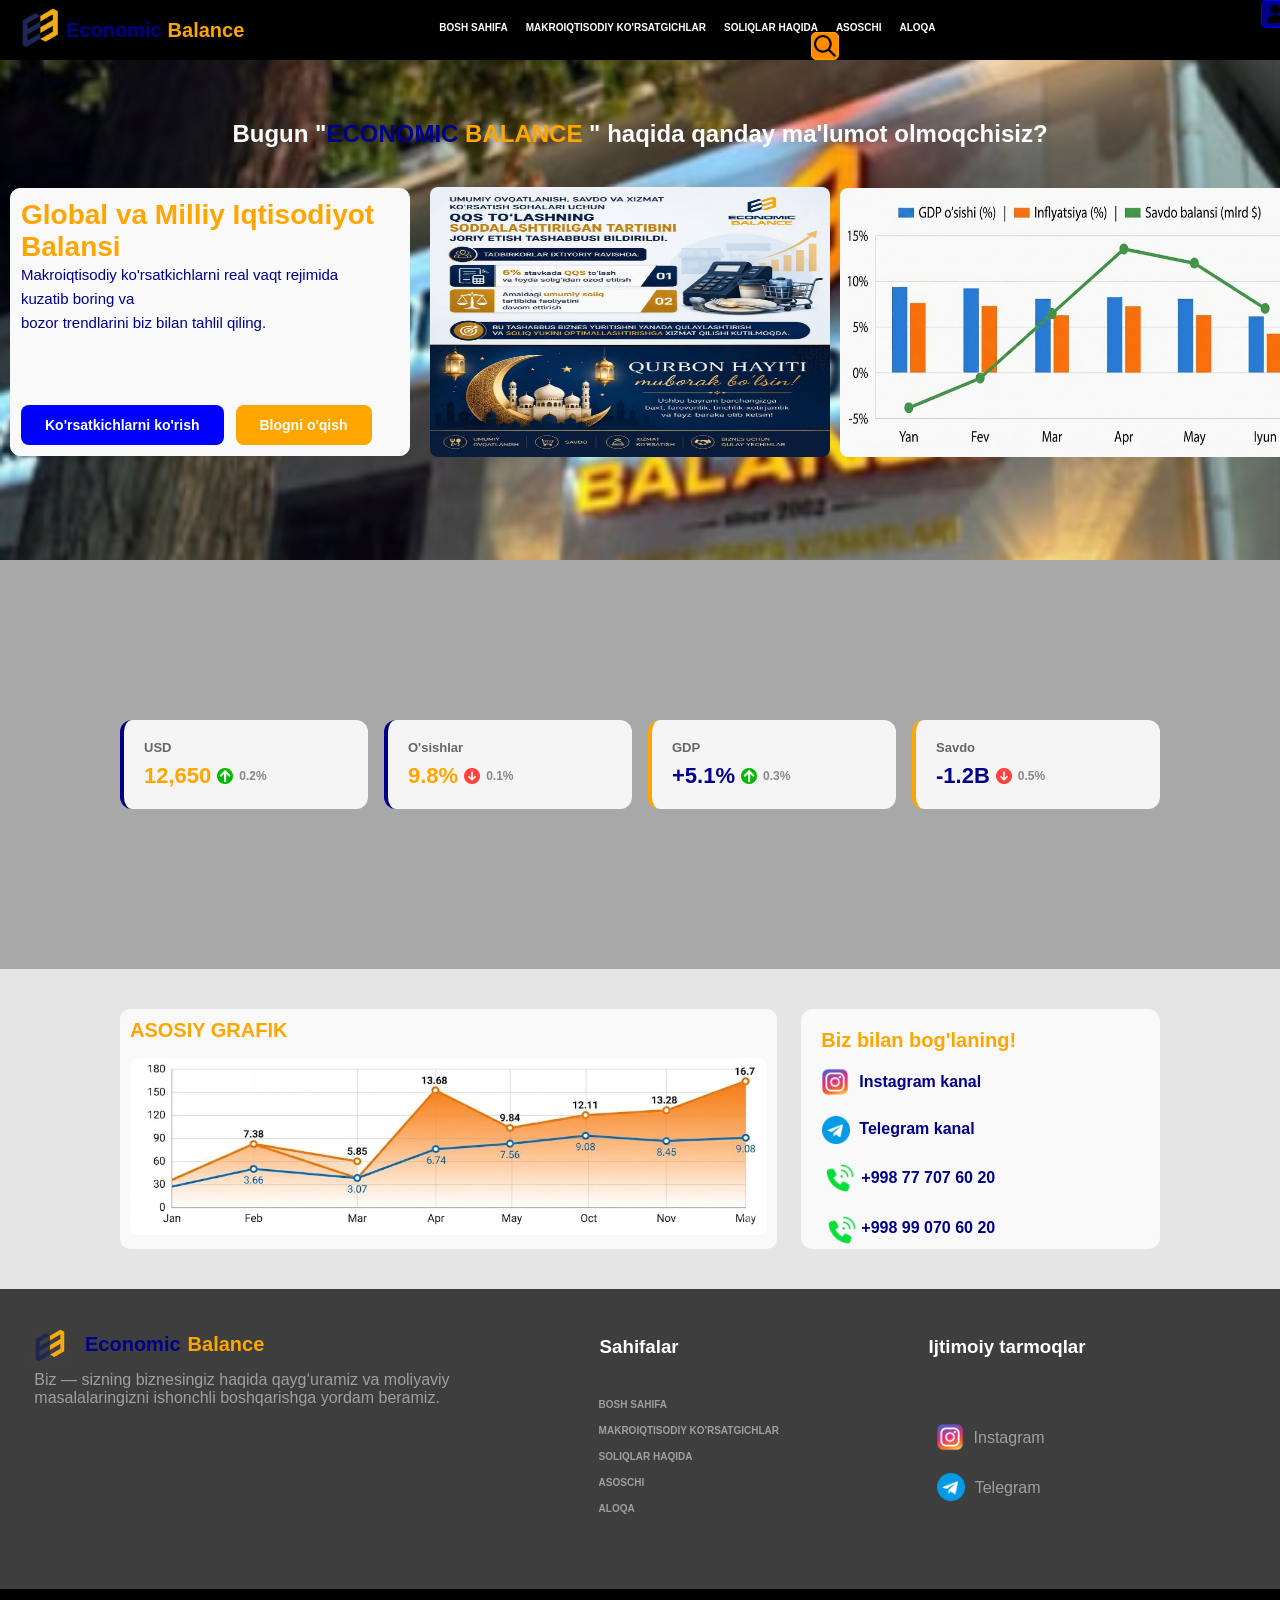
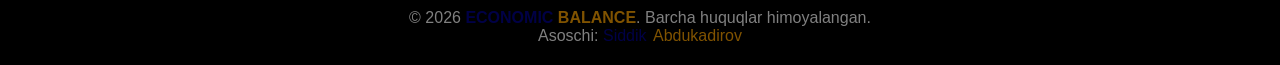
<file: index.html>
<!doctype html>
<html lang="en">
  <head>
    <meta charset="UTF-8" />
    <meta name="viewport" content="width=device-width, initial-scale=1.0" />
    <title>ECONOMIC BALANCE</title>
    <link rel="stylesheet" href="./style.css" />
    <script src="./script.js"></script>
    <link
      rel="icon"
      type="image/png"
      href="./favicon/favicon-96x96.png"
      sizes="96x96"
    />
    <link rel="icon" type="image/svg+xml" href="./favicon/favicon.svg" />
    <link rel="shortcut icon" href="./favicon/favicon.ico" />
    <link
      rel="apple-touch-icon"
      sizes="180x180"
      href="./favicon/apple-touch-icon.png"
    />
    <meta name="apple-mobile-web-app-title" content="Economic Balance" />
    <link rel="manifest" href="./favicon/site.webmanifest" />
  </head>
  <body>
    <header>
      <div class="header">
        <div class="sarlavha">
          <a href="./index.html">
            <img class="eco" src="./images/black.png" alt="ECONOMIC BALANCE" />
          </a>
          <a class="ecob" href="./index.html">Economic</a>
          <a class="ecoba" href="./index.html">Balance</a>
        </div>
        <nav class="navbar">
               <ul>
            <li><a class="sahifalar" href="./index.html">BOSH SAHIFA</a></li>
            <li>
              <a class="sahifalar" href="./makroiqtisodiy.html"
                >MAKROIQTISODIY KO'RSATGICHLAR</a
              >
            </li>
            <li>
              <a class="sahifalar" href="./soliq.html">SOLIQLAR HAQIDA</a>
            </li>
            <li><a class="sahifalar" href="./asoschi.html">ASOSCHI</a></li>
            <li>
              <a class="sahifalar" href="./aloqa.html">ALOQA</a>
            </li>
          </ul>
        </nav>
        <div class="rs">
          <a href="./royxat.html"><img class="royxat" src="./images/user.png" alt="Ro'yxatdan o'ting" /></a>
        <img class="search" src="./images/search.png" alt="Search" />
        </div>
      </div>
    </header>
    <main>
      <section class="hero-section">
        <h1 class="bugun">
          Bugun "<span style="color: darkblue;">ECONOMIC</span> <span style="color: orange;">BALANCE</span> " haqida qanday ma'lumot olmoqchisiz?
        </h1>
        <div class="balans">
          <div class="global">
            <h2>Global va Milliy Iqtisodiyot Balansi</h2>
            <p class="pick">
              Makroiqtisodiy ko'rsatkichlarni real vaqt rejimida <br />
              kuzatib boring va <br />bozor trendlarini biz bilan tahlil qiling.
            </p>
            <div class="btn-group">
              <a class="btn btn1" href="#">Ko'rsatkichlarni ko'rish</a>
              <a class="btn btn2" href="#">Blogni o'qish</a>
            </div>
          </div>
          <img class="qurbon-hayit" src="./images/qurbon hayit rasm.png" alt="Qurbon hayiti muborak">
          <img
            class="right-graphic"
            src="./images/right graphic.jpg"
            alt="Economic Balance grafikasi"
          />
        </div>
      </section>
      <section class="stats-section">
        <div class="box box1">
          <h3 class="usd">USD</h3>
          <h2 class="us">
            12,650 <img src="./images/up-arrow.png" alt="Up arrow" /><span
              >0.2%</span
            >
          </h2>
        </div>
        <div class="box box2">
          <h3 class="uchishlar">O'sishlar</h3>
          <h2 class="uchish">
            9.8% <img src="./images/download.png" alt="Down arrow" /><span
              >0.1%</span
            >
          </h2>
        </div>
        <div class="box box3">
          <h3 class="gdp">GDP</h3>
          <h2 class="gd">
            +5.1% <img src="./images/up-arrow.png" alt="Up arrow" /><span
              >0.3%</span
            >
          </h2>
        </div>
        <div class="box box4">
          <h3 class="savdo">Savdo</h3>
          <h2 class="sav">
            -1.2B <img src="./images/download.png" alt="Down arrow" /><span
              >0.5%</span
            >
          </h2>
        </div>
      </section>
      <section class="content-section">
        <div class="asosiy">
          <h2>ASOSIY GRAFIK</h2>
          <img
            class="left-graphic"
            src="./images/left graphic.jpg"
            alt="Economic Balance chap taraf grafikasi"
          />
        </div>
        <div class="yangiliklar">
          <h2>Biz bilan bog'laning!</h2>
          <a class="yangiliklar-insta" href="@economic_balance"><img class="mary" src="./images/instagram.png" alt="Instagram"><span class="kan">Instagram kanal</span></a>
          <a class="yangiliklar-telegr" href="https://t.me/economicbuhuchott"><img class="k" src="./images/telegram.png" alt="Telegram"><span class="kana">Telegram kanal</span></a>
          <img class="boglanish-contact1" src="./images/contact.png" alt="Bog'laninsh"><h4>+998 77 707 60 20</h4>
          <img class="boglanish-contact2" src="./images/contact.png" alt="Bog'lanish"><h4>+998 99 070 60 20</h4>
        </div>
      </section>
      <section class="section-footer">
        <a href="./index.html">
          <img
            class="eco gray"
            src="./images/gray.png"
            alt="ECONOMIC BALANCE"
          />
        </a>
        <a class="ecob bal" href="./index.html">Economic</a>
        <a class="ecoba ce" href="./index.html">Balance</a> 
        <p class="buxgalter">Biz — sizning biznesingiz haqida qayg‘uramiz va moliyaviy <br>masalalaringizni ishonchli boshqarishga yordam beramiz.</p>
        <h3 class="sahifa-foot">Sahifalar</h3>
        <ul>
          <li><a href="./index.html" class="sahifalar foot">BOSH SAHIFA</a></li>
          <li>
            <a class="sahifalar foot" href="./makroiqtisodiy.html"
              >MAKROIQTISODIY KO'RSATGICHLAR</a
            >
          </li>
          <li>
            <a class="sahifalar foot" href="./soliq.html">SOLIQLAR HAQIDA</a>
          </li>
          <li><a class="sahifalar foot" href="./asoschi.html">ASOSCHI</a></li>
          <li>
            <a class="sahifalar foot" href="./aloqa.html">ALOQA</a>
          </li>
        </ul>
        <h3 class="ijtimoiy">Ijtimoiy tarmoqlar</h3>
        <a class="instagram" href="@economic_balance"><img class="insta" src="./images/instagram.png" alt="Instagram icon"><span class="in">Instagram</span></a>
        <a class="telegram" href="https://t.me/economicbalance_uz/1"><img class="teleg" src="./images/telegram.png" alt="Telegram icon"><span class="te">Telegram</span></a>
      </section>
    </main>

    <footer>
      <p style="opacity: 0.5;">
        © 2026 <b style="color: darkblue">ECONOMIC</b>
        <b style="color: orange">BALANCE</b>. Barcha huquqlar himoyalangan.
      </p>
      <p style="opacity: 0.5;">
        Asoschi: <span style="color: darkblue">Siddik</span>
        <span style="color: orange; margin-left: 2px;">Abdukadirov</span>
      </p>
    </footer>
  </body>
</html>
</file>
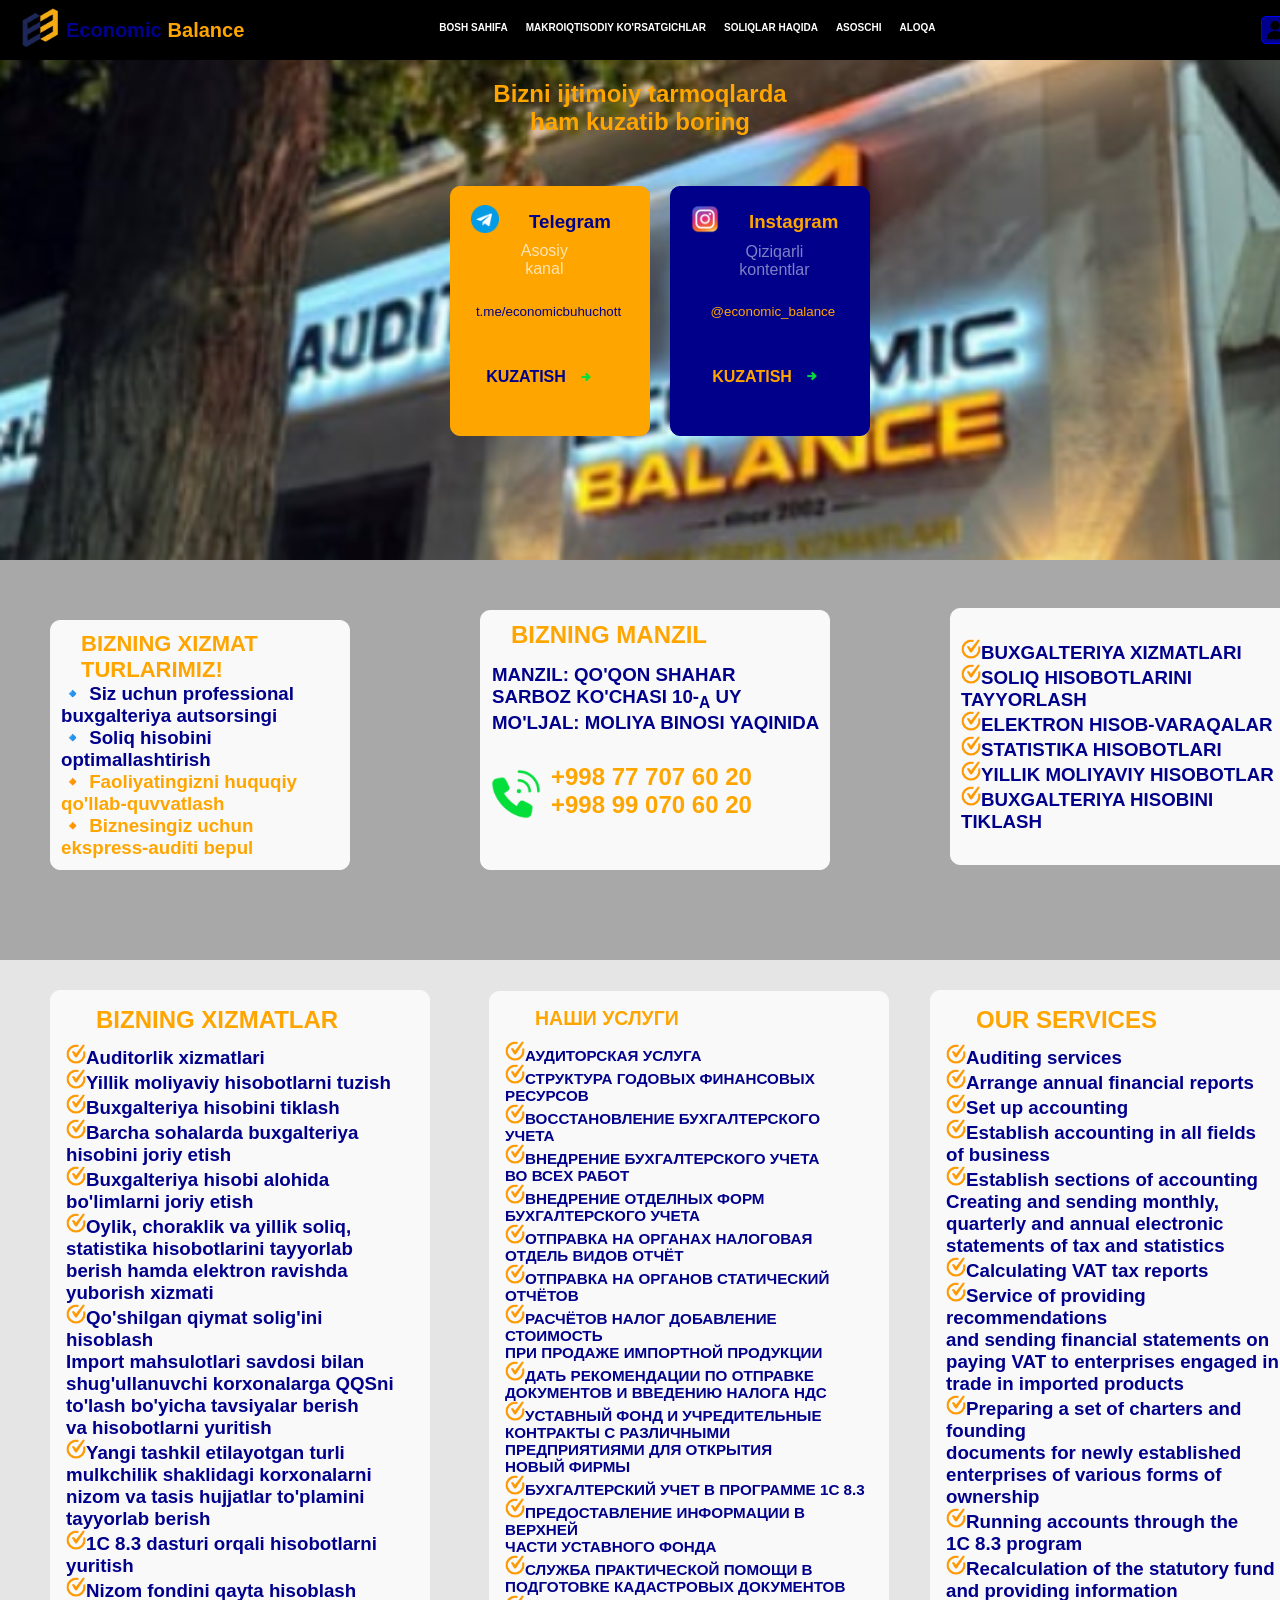
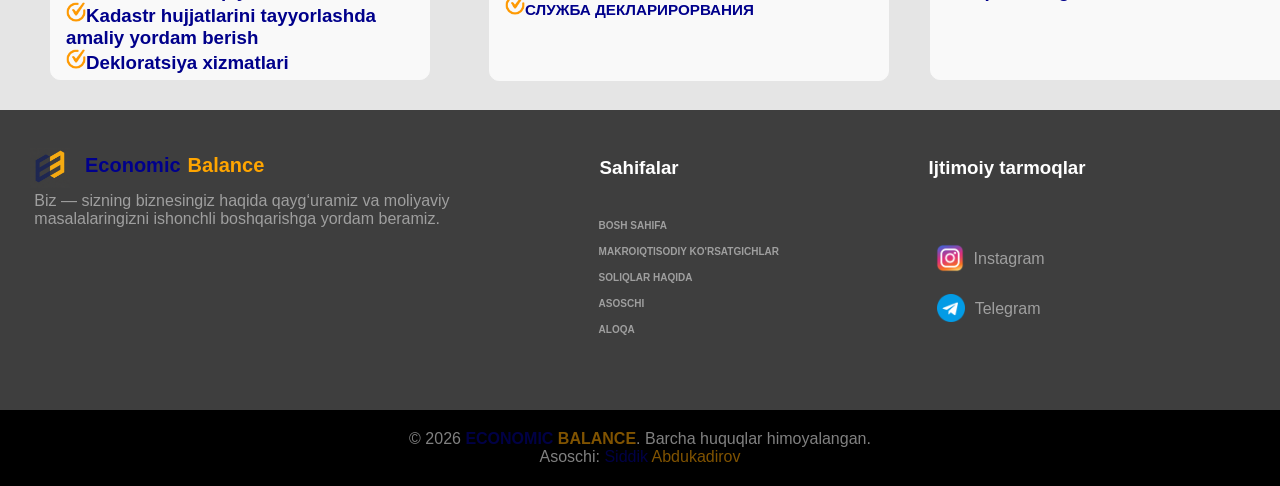
<file: aloqa.html>
<!doctype html>
<html lang="en">
  <head>
    <meta charset="UTF-8" />
    <meta name="viewport" content="width=device-width, initial-scale=1.0" />
    <title>ALOQA - ECONOMIC BALANCE</title>
    <link rel="stylesheet" href="./style.css" />
    <script src="./script.js"></script>
    <link
      rel="icon"
      type="image/png"
      href="./favicon/favicon-96x96.png"
      sizes="96x96"
    />
    <link rel="icon" type="image/svg+xml" href="./favicon/favicon.svg" />
    <link rel="shortcut icon" href="./favicon/favicon.ico" />
    <link
      rel="apple-touch-icon"
      sizes="180x180"
      href="./favicon/apple-touch-icon.png"
    />
    <meta name="apple-mobile-web-app-title" content="Economic Balance" />
    <link rel="manifest" href="./favicon/site.webmanifest" />
  </head>
  <body>
    <header>
      <div class="header">
        <div class="sarlavha">
          <a href="./index.html">
            <img class="eco" src="./images/black.png" alt="ECONOMIC BALANCE" />
          </a>
          <a class="ecob" href="./index.html">Economic</a>
          <a class="ecoba" href="./index.html">Balance</a>
        </div>
        <nav class="navbar">
          <ul>
            <li><a class="sahifalar" href="./index.html">BOSH SAHIFA</a></li>
            <li>
              <a class="sahifalar" href="./makroiqtisodiy.html"
                >MAKROIQTISODIY KO'RSATGICHLAR</a
              >
            </li>
            <li>
              <a class="sahifalar" href="./soliq.html">SOLIQLAR HAQIDA</a>
            </li>
            <li><a class="sahifalar" href="./asoschi.html">ASOSCHI</a></li>
            <li>
              <a class="sahifalar" href="./aloqa.html">ALOQA</a>
            </li>
          </ul>
        </nav>
        <a href="./royxat.html"
          ><img class="royxat" src="./images/user.png" alt="Ro'yxatdan o'ting"
        /></a>
        <img class="search" src="./images/search.png" alt="Search" />
      </div>
    </header>

    <main>
      <section class="aloqa-section">
        <h1 class="bizni">
          Bizni ijtimoiy tarmoqlarda <br />ham kuzatib boring
        </h1>
        <div class="t-aloqa">
          <a href="https://t.me/economicbuhuchott"
            ><img class="telegr" src="./images/telegram.png" alt=""
          /></a>
          <h3 style="margin-left: -20px; margin-top: -178px; color: darkblue;">Telegram</h3>
          <p class="asosiy-kanal">Asosiy kanal</p>
          <a class="teg-silka" href="https://t.me/economicbuhuchott"
            >t.me/economicbuhuchott</a
          >
          <a class="kuzatish1" href="https://t.me/economicbuhuchott"
            >KUZATISH <img class="arrow1" src="./images/arrow.png" alt="arrow"
          /></a>
        </div>

        <div class="i-aloqa">
          <a href="@economic_balance"
            ><img class="instag" src="./images/instagram.png" alt=""
          /></a>
          <h3 style="margin-left: -20px; margin-top: -178px; color: orange;">Instagram</h3>
          <p class="qiziqarli">Qiziqarli kontentlar</p>
          <a class="ins-silka" href="@economic_balance">@economic_balance</a>
          <a class="kuzatish2" href="@economic_balance"
            >KUZATISH <img class="arrow2" src="./images/arrow.png" alt="arrow"
          /></a>
        </div>
      </section>

      <section class="malumot">
        <div class="xizmat-turlar">
          <h2 class="xizmat">BIZNING XIZMAT TURLARIMIZ!</h2>
          <h3 class="kokk">
            🔹 Siz uchun professional buxgalteriya autsorsingi
          </h3>
          <h3 class="kokk">🔹 Soliq hisobini optimallashtirish</h3>
          <h3 class="ash">🔸 Faoliyatingizni huquqiy qo'llab-quvvatlash</h3>
          <h3 class="ash">🔸 Biznesingiz uchun ekspress-auditi bepul</h3>
        </div>
        <div class="manzil">
          <h2 class="bizning-manzil">BIZNING MANZIL</h2>
          <h3>MANZIL: QO'QON SHAHAR</h3>
          <h3>SARBOZ KO'CHASI 10-<sub>A</sub> UY</h3>
          <h3>MO'LJAL: MOLIYA BINOSI YAQINIDA</h3>
          <img class="contact2" src="./images/contact.png" alt="Contact" />
          <h1 class="telfon-raqam">+998 77 707 60 20</h1>
          <h1 class="telfon-raqam">+998 99 070 60 20</h1>
        </div>
        <div class="ptichkali-box">
          <div class="pastga">
            <h3>
              <img
                class="tick"
                src="./images/tick.png"
                alt="Tick"
              />BUXGALTERIYA XIZMATLARI
            </h3>
            <h3>
              <img class="tick" src="./images/tick.png" alt="Tick" />SOLIQ
              HISOBOTLARINI <br />TAYYORLASH
            </h3>
            <h3>
              <img class="tick" src="./images/tick.png" alt="Tick" />ELEKTRON
              HISOB-VARAQALAR
            </h3>
            <h3>
              <img class="tick" src="./images/tick.png" alt="Tick" />STATISTIKA
              HISOBOTLARI
            </h3>
            <h3>
              <img class="tick" src="./images/tick.png" alt="Tick" />YILLIK
              MOLIYAVIY HISOBOTLAR
            </h3>
            <h3>
              <img
                class="tick"
                src="./images/tick.png"
                alt="Tick"
              />BUXGALTERIYA HISOBINI <br />TIKLASH
            </h3>
          </div>
        </div>
      </section>

      <section class="oddiy-section">
        <div class="kopxizmat">
          <h2 class="koph2">BIZNING XIZMATLAR</h2>
          <div class="yozuvlar">
            <h3>
              <img class="tick" src="./images/tick.png" alt="Tick" />Auditorlik
              xizmatlari
            </h3>
            <h3>
              <img class="tick" src="./images/tick.png" alt="Tick" />Yillik
              moliyaviy hisobotlarni tuzish
            </h3>
            <h3>
              <img
                class="tick"
                src="./images/tick.png"
                alt="Tick"
              />Buxgalteriya hisobini tiklash
            </h3>
            <h3>
              <img class="tick" src="./images/tick.png" alt="Tick" />Barcha
              sohalarda buxgalteriya <br />hisobini joriy etish
            </h3>
            <h3>
              <img
                class="tick"
                src="./images/tick.png"
                alt="Tick"
              />Buxgalteriya hisobi alohida <br />bo'limlarni joriy etish
            </h3>
            <h3>
              <img class="tick" src="./images/tick.png" alt="Tick" />Oylik,
              choraklik va yillik soliq, <br />statistika hisobotlarini
              tayyorlab <br />berish hamda elektron ravishda <br />yuborish
              xizmati
            </h3>
            <h3>
              <img class="tick" src="./images/tick.png" alt="Tick" />Qo'shilgan
              qiymat solig'ini hisoblash <br />Import mahsulotlari savdosi bilan
              <br />shug'ullanuvchi korxonalarga QQSni <br />to'lash bo'yicha
              tavsiyalar berish <br />va hisobotlarni yuritish
            </h3>
            <h3>
              <img class="tick" src="./images/tick.png" alt="Tick" />Yangi
              tashkil etilayotgan turli <br />mulkchilik shaklidagi korxonalarni
              <br />nizom va tasis hujjatlar to'plamini <br />tayyorlab berish
            </h3>
            <h3>
              <img class="tick" src="./images/tick.png" alt="Tick" />1C 8.3
              dasturi orqali hisobotlarni <br />yuritish
            </h3>
            <h3>
              <img class="tick" src="./images/tick.png" alt="Tick" />Nizom
              fondini qayta hisoblash
            </h3>
            <h3>
              <img class="tick" src="./images/tick.png" alt="Tick" />Kadastr
              hujjatlarini tayyorlashda <br />amaliy yordam berish
            </h3>
            <h3>
              <img
                class="tick"
                src="./images/tick.png"
                alt="Tick"
              />Dekloratsiya xizmatlari
            </h3>
          </div>
        </div>
        <div class="nashiuslugi">
          <h2 class="koph2">НАШИ УСЛУГИ</h2>
          <div class="tush">
             <h3>
              <img class="tick" src="./images/tick.png" alt="Tick" />АУДИТОРСКАЯ УСЛУГА
            </h3> <h3>
              <img class="tick" src="./images/tick.png" alt="Tick" />СТРУКТУРА ГОДОВЫХ ФИНАНСОВЫХ <br>РЕСУРСОВ
            </h3> <h3>
              <img class="tick" src="./images/tick.png" alt="Tick" />ВОССТАНОВЛЕНИЕ БУХГАЛТЕРСКОГО УЧЕТА
            </h3> <h3>
              <img class="tick" src="./images/tick.png" alt="Tick" />ВНЕДРЕНИЕ БУХГАЛТЕРСКОГО УЧЕТА <br>ВО ВСЕХ РАБОТ
            </h3> <h3>
              <img class="tick" src="./images/tick.png" alt="Tick" />ВНЕДРЕНИЕ ОТДЕЛНЫХ ФОРМ <br>БУХГАЛТЕРСКОГО УЧЕТА
            </h3> <h3>
              <img class="tick" src="./images/tick.png" alt="Tick" />ОТПРАВКА НА ОРГАНАХ НАЛОГОВАЯ <br>ОТДЕЛЬ ВИДОВ ОТЧЁТ
            </h3> <h3>
              <img class="tick" src="./images/tick.png" alt="Tick" />ОТПРАВКА НА ОРГАНОВ СТАТИЧЕСКИЙ <br>ОТЧЁТОВ
            </h3> <h3>
              <img class="tick" src="./images/tick.png" alt="Tick" />РАСЧЁТОВ НАЛОГ ДОБАВЛЕНИЕ СТОИМОСТЬ <br>ПРИ ПРОДАЖЕ ИМПОРТНОЙ ПРОДУКЦИИ
            </h3> <h3>
              <img class="tick" src="./images/tick.png" alt="Tick" />ДАТЬ РЕКОМЕНДАЦИИ ПО ОТПРАВКЕ <br>ДОКУМЕНТОВ И ВВЕДЕНИЮ НАЛОГА НДС
            </h3> <h3>
              <img class="tick" src="./images/tick.png" alt="Tick" />УСТАВНЫЙ ФОНД И УЧРЕДИТЕЛЬНЫЕ <br>КОНТРАКТЫ С РАЗЛИЧНЫМИ <br>ПРЕДПРИЯТИЯМИ ДЛЯ ОТКРЫТИЯ <br>НОВЫЙ ФИРМЫ
            </h3> <h3>
              <img class="tick" src="./images/tick.png" alt="Tick" />БУХГАЛТЕРСКИЙ УЧЕТ В ПРОГРАММЕ 1С 8.3
            </h3> <h3>
              <img class="tick" src="./images/tick.png" alt="Tick" />ПРЕДОСТАВЛЕНИЕ ИНФОРМАЦИИ В ВЕРХНЕЙ <br>ЧАСТИ УСТАВНОГО ФОНДА
            </h3> <h3>
              <img class="tick" src="./images/tick.png" alt="Tick" />СЛУЖБА ПРАКТИЧЕСКОЙ ПОМОЩИ В <br>ПОДГОТОВКЕ КАДАСТРОВЫХ ДОКУМЕНТОВ
            </h3> <h3>
              <img class="tick" src="./images/tick.png" alt="Tick" />СЛУЖБА ДЕКЛАРИРОРВАНИЯ
            </h3>
          </div>
        </div>
        <div class="ourservices">
          <h2 class="koph2">OUR SERVICES</h2>
          <div class="down">
              <h3>
              <img class="tick" src="./images/tick.png" alt="Tick" />Auditing services
            </h3><h3>
              <img class="tick" src="./images/tick.png" alt="Tick" />Arrange annual financial reports
            </h3><h3>
              <img class="tick" src="./images/tick.png" alt="Tick" />Set up accounting
            </h3><h3>
              <img class="tick" src="./images/tick.png" alt="Tick" />Establish accounting in all fields <br>of business
            </h3><h3>
              <img class="tick" src="./images/tick.png" alt="Tick" />Establish sections of accounting <br>Creating and sending monthly, <br>quarterly and annual electronic <br>statements of tax and statistics
            </h3><h3>
              <img class="tick" src="./images/tick.png" alt="Tick" />Calculating VAT tax reports
            </h3><h3>
              <img class="tick" src="./images/tick.png" alt="Tick" />Service of providing recommendations <br>and sending financial statements on paying VAT to enterprises engaged in <br>trade in imported products
            </h3><h3>
              <img class="tick" src="./images/tick.png" alt="Tick" />Preparing a set of charters and founding <br>documents for newly established <br>enterprises of various forms of <br>ownership
            </h3><h3>
              <img class="tick" src="./images/tick.png" alt="Tick" />Running accounts through the <br>1C 8.3 program
            </h3><h3>
              <img class="tick" src="./images/tick.png" alt="Tick" />Recalculation of the statutory fund and providing information
            </h3>

          </div>
        </div>
      </section>

      <section class="section-footer">
        <a href="./index.html">
          <img
            class="eco gray"
            src="./images/gray.png"
            alt="ECONOMIC BALANCE"
          />
        </a>
        <a class="ecob bal" href="./index.html">Economic</a>
        <a class="ecoba ce" href="./index.html">Balance</a>
        <p class="buxgalter">
          Biz — sizning biznesingiz haqida qayg‘uramiz va moliyaviy
          <br />masalalaringizni ishonchli boshqarishga yordam beramiz.
        </p>
        <h3 class="sahifa-foot">Sahifalar</h3>
        <ul>
          <li><a href="./index.html" class="sahifalar foot">BOSH SAHIFA</a></li>
          <li>
            <a class="sahifalar foot" href="./makroiqtisodiy.html"
              >MAKROIQTISODIY KO'RSATGICHLAR</a
            >
          </li>
          <li>
            <a class="sahifalar foot" href="./soliq.html">SOLIQLAR HAQIDA</a>
          </li>
          <li><a class="sahifalar foot" href="./asoschi.html">ASOSCHI</a></li>
          <li>
            <a class="sahifalar foot" href="./aloqa.html">ALOQA</a>
          </li>
        </ul>
        <h3 class="ijtimoiy">Ijtimoiy tarmoqlar</h3>
        <a class="instagram" href="@economic_balance"
          ><img
            class="insta"
            src="./images/instagram.png"
            alt="Instagram icon"
          /><span class="in">Instagram</span></a
        >
        <a class="telegram" href="https://t.me/economicbalance_uz/1"
          ><img
            class="teleg"
            src="./images/telegram.png"
            alt="Telegram icon"
          /><span class="te">Telegram</span></a
        >
      </section>
    </main>

    <footer>
      <p style="opacity: 0.5">
        © 2026 <b style="color: darkblue">ECONOMIC</b>
        <b style="color: orange">BALANCE</b>. Barcha huquqlar himoyalangan.
      </p>
      <p style="opacity: 0.5">
        Asoschi: <span style="color: darkblue">Siddik</span>
        <span style="color: orange">Abdukadirov</span>
      </p>
    </footer>
  </body>
</html>
</file>
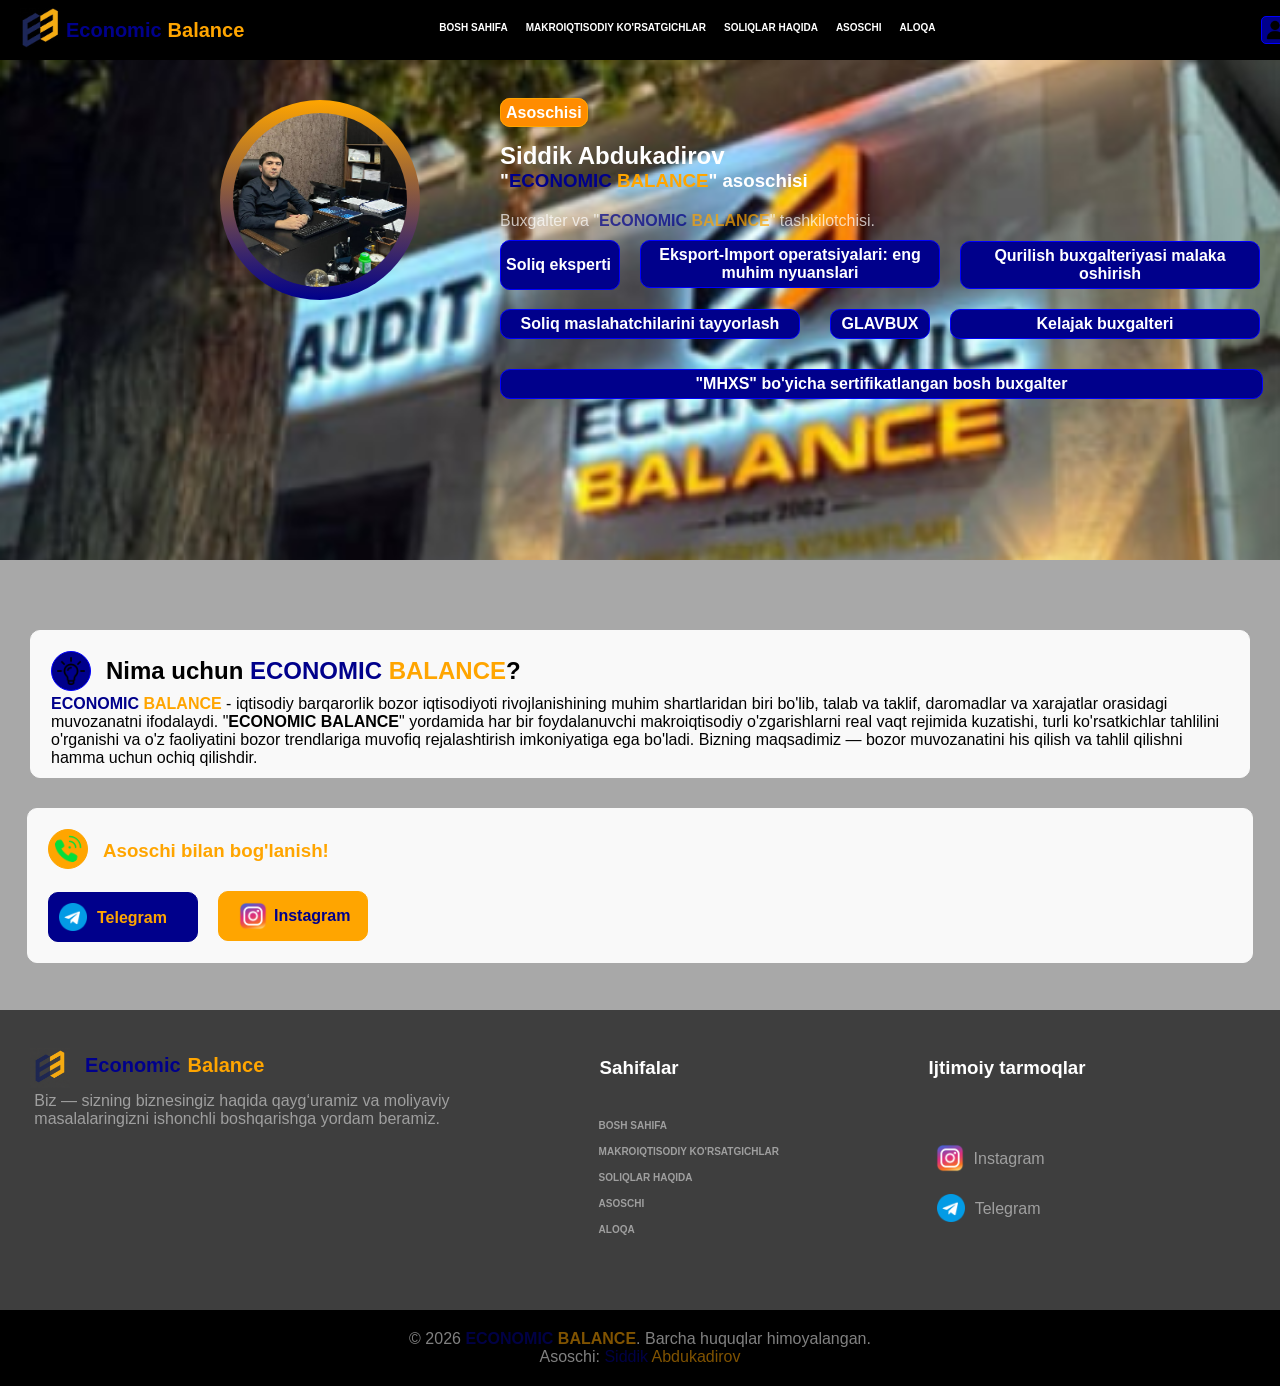
<file: asoschi.html>
<!doctype html>
<html lang="en">
  <head>
    <meta charset="UTF-8" />
    <meta name="viewport" content="width=device-width, initial-scale=1.0" />
    <title>ASOSCHI - ECONOMIC BALANCE</title>
    <link rel="stylesheet" href="./style.css" />
    <script src="./script.js"></script>
    <link
      rel="icon"
      type="image/png"
      href="./favicon/favicon-96x96.png"
      sizes="96x96"
    />
    <link rel="icon" type="image/svg+xml" href="./favicon/favicon.svg" />
    <link rel="shortcut icon" href="./favicon/favicon.ico" />
    <link
      rel="apple-touch-icon"
      sizes="180x180"
      href="./favicon/apple-touch-icon.png"
    />
    <meta name="apple-mobile-web-app-title" content="Economic Balance" />
    <link rel="manifest" href="./favicon/site.webmanifest" />
  </head>
  <body>
    <header>
      <div class="header">
        <div class="sarlavha">
          <a href="./index.html">
            <img class="eco" src="./images/black.png" alt="ECONOMIC BALANCE" />
          </a>
          <a class="ecob" href="./index.html">Economic</a>
          <a class="ecoba" href="./index.html">Balance</a>
        </div>
        <nav class="navbar">
          <ul>
            <li><a class="sahifalar" href="./index.html">BOSH SAHIFA</a></li>
            <li>
              <a class="sahifalar" href="./makroiqtisodiy.html"
                >MAKROIQTISODIY KO'RSATGICHLAR</a
              >
            </li>
            <li>
              <a class="sahifalar" href="./soliq.html">SOLIQLAR HAQIDA</a>
            </li>
            <li><a class="sahifalar" href="./asoschi.html">ASOSCHI</a></li>
            <li>
              <a class="sahifalar" href="aloqa.html">ALOQA</a>
            </li>
          </ul>
        </nav>
        <a href="./royxat.html"><img class="royxat" src="./images/user.png" alt="Ro'yxatdan o'ting" /></a>
        <img class="search" src="./images/search.png" alt="Search" />
      </div>
    </header>
    
    <main>
      <section class="section-asoschi">
        <img class="asoschi" src="./images/asoschi.png" alt="asoschi" />
        <div class="text">
          <span class="aval">Asoschisi</span>
          <div class="tekst">
            <h1 class="ism">Siddik Abdukadirov</h1>
            <h3 class="xil2">
              "<b style="color: darkblue">ECONOMIC</b>
              <b style="color: orange">BALANCE</b>" asoschisi
            </h3>
            <p class="tashkilot" style="opacity: 0.7; margin-top: 20px">
              Buxgalter va "<b style="color: darkblue">ECONOMIC</b>
              <b style="color: orange">BALANCE</b>" tashkilotchisi.
            </p>
          </div>
          <div class="sertifikatlar">
            <p class="soliq-ekspert">Soliq eksperti</p>
            <p class="eksport">Eksport-Import operatsiyalari: eng muhim nyuanslari</p>
            <p class="qurilish">Qurilish buxgalteriyasi malaka oshirish</p>
            <p class="maslahat">Soliq maslahatchilarini tayyorlash</p>
            <p class="glavbux">GLAVBUX</p>
            <p class="kelajak">Kelajak buxgalteri</p>
            <p class="mhxs">"MHXS" bo'yicha sertifikatlangan bosh buxgalter</p>
          </div>
        </div>
      </section>
    <section class="asoschi-section">
        <section>
        <div class="nima-uchun">
          <img class="idea" src="./images/idea.png" alt="Idea" />
          <h2 class="economic-balance">Nima uchun
            <b style="color: darkblue">ECONOMIC</b>
            <b style="color: orange">BALANCE</b>?
          </h2>
          <p class="part">
            <b style="color: darkblue">ECONOMIC</b> <b style="color: orange">BALANCE</b> - iqtisodiy barqarorlik bozor iqtisodiyoti
            rivojlanishining muhim shartlaridan biri bo'lib, talab va taklif,
            daromadlar va xarajatlar orasidagi muvozanatni ifodalaydi. "<b>ECONOMIC
            BALANCE</b>" yordamida har bir foydalanuvchi makroiqtisodiy
            o'zgarishlarni real vaqt rejimida kuzatishi, turli ko'rsatkichlar
            tahlilini o'rganishi va o'z faoliyatini bozor trendlariga muvofiq
            rejalashtirish imkoniyatiga ega bo'ladi. Bizning maqsadimiz — bozor
            muvozanatini his qilish va tahlil qilishni hamma uchun ochiq
            qilishdir.
          </p>
        </div>
      </section>

      <section>
        <div class="contact">
        <img class="boglanish" src="./images/contact.png" alt="Contact">
        <h3 class="bilan">Asoschi bilan bog'lanish!</h3>
        <div class="economic">
          <a class="a" href="https://t.me/economickokand"><img class="t" src="./images/telegram.png" alt=""><span class="asoschi-blan-boglanish">Telegram</span></a>
        </div>
        <div class="m">
          <a class="n" href="@siddiqabduqodirov"><img class="i" src="./images/instagram.png" alt=""><span class="asoschi-blan ">Instagram</span></a>
        </div>
      </div>
      </section>
    </section>
          <section class="section-footer">
        <a href="./index.html">
          <img
            class="eco gray"
            src="./images/gray.png"
            alt="ECONOMIC BALANCE"
          />
        </a>
        <a class="ecob bal" href="./index.html">Economic</a>
        <a class="ecoba ce" href="./index.html">Balance</a>
        <p class="buxgalter">Biz — sizning biznesingiz haqida qayg‘uramiz va moliyaviy <br>masalalaringizni ishonchli boshqarishga yordam beramiz.</p>
        <h3 class="sahifa-foot">Sahifalar</h3>
             <ul>
            <li><a class="sahifalar foot" href="./index.html">BOSH SAHIFA</a></li>
            <li>
              <a class="sahifalar foot" href="./makroiqtisodiy.html"
                >MAKROIQTISODIY KO'RSATGICHLAR</a
              >
            </li>
            <li>
              <a class="sahifalar foot" href="./soliq.html">SOLIQLAR HAQIDA</a>
            </li>
            <li><a class="sahifalar foot" href="./asoschi.html">ASOSCHI</a></li>
            <li>
              <a class="sahifalar foot" href="./aloqa.html">ALOQA</a>
            </li>
          </ul>
        <h3 class="ijtimoiy">Ijtimoiy tarmoqlar</h3>
        <a class="instagram" href="@economic_balance"><img class="insta" src="./images/instagram.png" alt="Instagram icon"><span class="in">Instagram</span></a>
        <a class="telegram" href="https://t.me/economicbalance_uz/1"><img class="teleg" src="./images/telegram.png" alt="Telegram icon"><span class="te">Telegram</span></a>
      </section>
    </main>

    <footer>
      <p style="opacity: 0.5;">
        © 2026 <b style="color: darkblue">ECONOMIC</b>
        <b style="color: orange">BALANCE</b>. Barcha huquqlar himoyalangan.
      </p>
      <p style="opacity: 0.5;">
        Asoschi: <span style="color: darkblue">Siddik</span>
        <span style="color: orange">Abdukadirov</span>
      </p>
    </footer>
  </body>
</html>
</file>
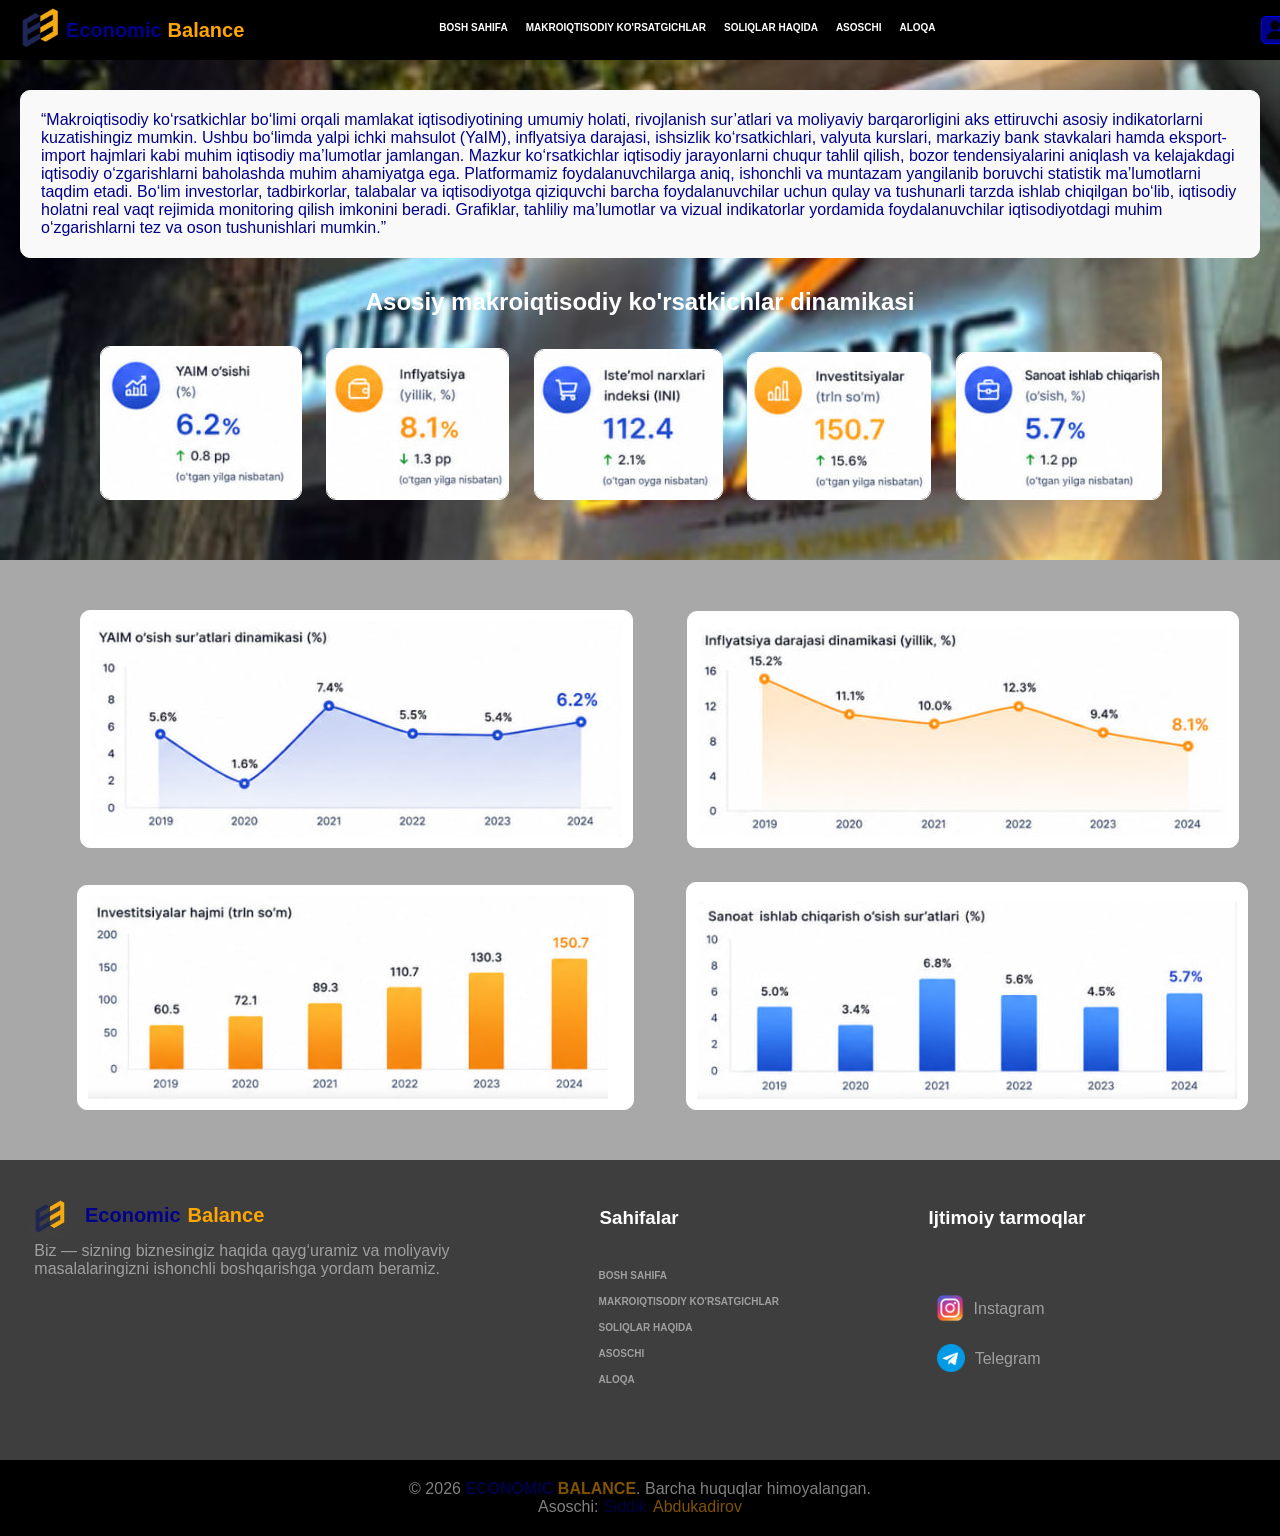
<file: makroiqtisodiy.html>
<!doctype html>
<html lang="en">
  <head>
    <meta charset="UTF-8" />
    <meta name="viewport" content="width=device-width, initial-scale=1.0" />
    <title>MAKROIQTISODIY KO'RSATKICHLAR - ECONOMIC BALANCE</title>
    <link rel="stylesheet" href="./style.css" />
    <script src="./script.js"></script>
    <link
      rel="icon"
      type="image/png"
      href="./favicon/favicon-96x96.png"
      sizes="96x96"
    />
    <link rel="icon" type="image/svg+xml" href="./favicon/favicon.svg" />
    <link rel="shortcut icon" href="./favicon/favicon.ico" />
    <link
      rel="apple-touch-icon"
      sizes="180x180"
      href="./favicon/apple-touch-icon.png"
    />
    <meta name="apple-mobile-web-app-title" content="Economic Balance" />
    <link rel="manifest" href="./favicon/site.webmanifest" />
  </head>
  <body>
    <header>
      <div class="header">
        <div class="sarlavha">
          <a href="./index.html">
            <img class="eco" src="./images/black.png" alt="ECONOMIC BALANCE" />
          </a>
          <a class="ecob" href="./index.html">Economic</a>
          <a class="ecoba" href="./index.html">Balance</a>
        </div>
        <nav class="navbar">
          <ul>
            <li><a class="sahifalar" href="./index.html">BOSH SAHIFA</a></li>
            <li>
              <a class="sahifalar" href="./makroiqtisodiy.html"
                >MAKROIQTISODIY KO'RSATGICHLAR</a
              >
            </li>
            <li>
              <a class="sahifalar" href="./soliq.html">SOLIQLAR HAQIDA</a>
            </li>
            <li><a class="sahifalar" href="./asoschi.html">ASOSCHI</a></li>
            <li>
              <a class="sahifalar" href="./aloqa.html">ALOQA</a>
            </li>
          </ul>
        </nav>
        <a href="./royxat.html"
          ><img class="royxat" src="./images/user.png" alt="Ro'yxatdan o'ting"
        /></a>
        <img class="search" src="./images/search.png" alt="Search" />
      </div>
    </header>

    <main>
      <section class="makro-section">
        <div class="kirish-qism">
          <p class="iqtisod">
            “Makroiqtisodiy ko‘rsatkichlar bo‘limi orqali mamlakat
            iqtisodiyotining umumiy holati, rivojlanish sur’atlari va moliyaviy
            barqarorligini aks ettiruvchi asosiy indikatorlarni kuzatishingiz
            mumkin. Ushbu bo‘limda yalpi ichki mahsulot (YaIM), inflyatsiya
            darajasi, ishsizlik ko‘rsatkichlari, valyuta kurslari, markaziy bank
            stavkalari hamda eksport-import hajmlari kabi muhim iqtisodiy
            ma’lumotlar jamlangan. Mazkur ko‘rsatkichlar iqtisodiy jarayonlarni
            chuqur tahlil qilish, bozor tendensiyalarini aniqlash va kelajakdagi
            iqtisodiy o‘zgarishlarni baholashda muhim ahamiyatga ega.
            Platformamiz foydalanuvchilarga aniq, ishonchli va muntazam
            yangilanib boruvchi statistik ma’lumotlarni taqdim etadi. Bo‘lim
            investorlar, tadbirkorlar, talabalar va iqtisodiyotga qiziquvchi
            barcha foydalanuvchilar uchun qulay va tushunarli tarzda ishlab
            chiqilgan bo‘lib, iqtisodiy holatni real vaqt rejimida monitoring
            qilish imkonini beradi. Grafiklar, tahliliy ma’lumotlar va vizual
            indikatorlar yordamida foydalanuvchilar iqtisodiyotdagi muhim
            o‘zgarishlarni tez va oson tushunishlari mumkin.”
          </p>
        </div>

        <h1 class="dinamika">Asosiy makroiqtisodiy ko'rsatkichlar dinamikasi</h1>

        <!-- <div class="yaim">
          <img class="osish-grafika" src="./images/o'sish grafikasi.png" alt="">
          <h3>YAIM</h3>
          <h5>(%)</h5>
          <h1 class="62">6.2%</h1>
          <img class="arrow-icon" src="./images/up-arrow.png" alt="up-arrow">
          <h6>0.8 pp</h6>
          <h6>(o'tgan yilga nisbatan)</h6>
        </div>

        <div class="yaim">
          <img class="osish-grafika" src="./images/o'sish grafikasi.png" alt="">
          <h3>YAIM</h3>
          <h5>(%)</h5>
          <h1 class="62">6.2%</h1>
          <img class="arrow-icon" src="./images/up-arrow.png" alt="up-arrow">
          <h6>0.8 pp</h6>
          <h6>(o'tgan yilga nisbatan)</h6>
        </div>

        <div class="yaim">
          <img class="osish-grafika" src="./images/o'sish grafikasi.png" alt="">
          <h3>YAIM</h3>
          <h5>(%)</h5>
          <h1 class="62">6.2%</h1>
          <img class="arrow-icon" src="./images/up-arrow.png" alt="up-arrow">
          <h6>0.8 pp</h6>
          <h6>(o'tgan yilga nisbatan)</h6>
        </div>

        <div class="yaim">
          <img class="osish-grafika" src="./images/o'sish grafikasi.png" alt="">
          <h3>YAIM</h3>
          <h5>(%)</h5>
          <h1 class="62">6.2%</h1>
          <img class="arrow-icon" src="./images/up-arrow.png" alt="up-arrow">
          <h6>0.8 pp</h6>
          <h6>(o'tgan yilga nisbatan)</h6>
        </div>

        <div class="yaim">
          <img class="osish-grafika" src="./images/o'sish grafikasi.png" alt="">
          <h3>YAIM</h3>
          <h5>(%)</h5>
          <h1 class="62">6.2%</h1>
          <img class="arrow-icon" src="./images/up-arrow.png" alt="up-arrow">
          <h6>0.8 pp</h6>
          <h6>(o'tgan yilga nisbatan)</h6>
        </div> -->

        <img class="yaim pp" src="./images/yaim.png" alt="YAIM o'sishi">
        <img class="yaim yillik" src="./images/yillik.png" alt="Inflyatsiya">
        <img class="yaim istemol" src="./images/istemol.png" alt="Iste'mol narxlari">
        <img class="yaim trln" src="./images/trln.png" alt="Investitsiyalar">
        <img class="yaim ishlab" src="./images/ishlab chiqarish.png" alt="Sanoat ishlab chiqarish">

      </section>

      <section class="grafiklar">
          <div>
          <img
            class="makroiqtisodiy kok"
            src="./images/makroiqtisodiy kok.jpg"
            alt="Grafika"
          />
          <img
            class="makroiqtisodiy infl"
            src="./images/inflyatsiya.jpg"
            alt="Inflyatsiya grafikasi"
          />
          <img
            class="makroiqtisodiy inves"
            src="./images/investitsiya.jpg"
            alt="Investitsiya grafikasi"
          />
          <img
            class="makroiqtisodiy sanoat"
            src="./images/sanoat.jpg"
            alt="Sanoat grafikasi"
          />
        </div>
      </section>

      <section class="section-footer">
        <a href="./index.html">
          <img
            class="eco gray"
            src="./images/gray.png"
            alt="ECONOMIC BALANCE"
          />
        </a>
        <a class="ecob bal" href="./index.html">Economic</a>
        <a class="ecoba ce" href="./index.html">Balance</a>
        <p class="buxgalter">Biz — sizning biznesingiz haqida qayg‘uramiz va moliyaviy <br>masalalaringizni ishonchli boshqarishga yordam beramiz.</p>
        <h3 class="sahifa-foot">Sahifalar</h3>
        <ul>
          <li><a href="./index.html" class="sahifalar foot">BOSH SAHIFA</a></li>
          <li>
            <a class="sahifalar foot" href="./makroiqtisodiy.html"
              >MAKROIQTISODIY KO'RSATGICHLAR</a
            >
          </li>
          <li></li>
          <li>
            <a class="sahifalar foot" href="./soliq.html">SOLIQLAR HAQIDA</a>
          </li>
          <li><a class="sahifalar foot" href="./asoschi.html">ASOSCHI</a></li>
          <li>
            <a class="sahifalar foot" href="./aloqa.html">ALOQA</a>
          </li>
        </ul>
        <h3 class="ijtimoiy">Ijtimoiy tarmoqlar</h3>
        <a class="instagram" href="@economic_balance"
          ><img
            class="insta"
            src="./images/instagram.png"
            alt="Instagram icon"
          /><span class="in">Instagram</span></a
        >
        <a class="telegram" href="https://t.me/economicbalance_uz/1"
          ><img
            class="teleg"
            src="./images/telegram.png"
            alt="Telegram icon"
          /><span class="te">Telegram</span></a
        >
      </section>
    </main>

    <footer>
      <p style="opacity: 0.5">
        © 2026 <b style="color: darkblue">ECONOMIC</b>
        <b style="color: orange">BALANCE</b>. Barcha huquqlar himoyalangan.
      </p>
      <p style="opacity: 0.5">
        Asoschi: <span style="color: darkblue">Siddik</span>
        <span style="color: orange; margin-left: 2px">Abdukadirov</span>
      </p>
    </footer>
  </body>
</html>
</file>
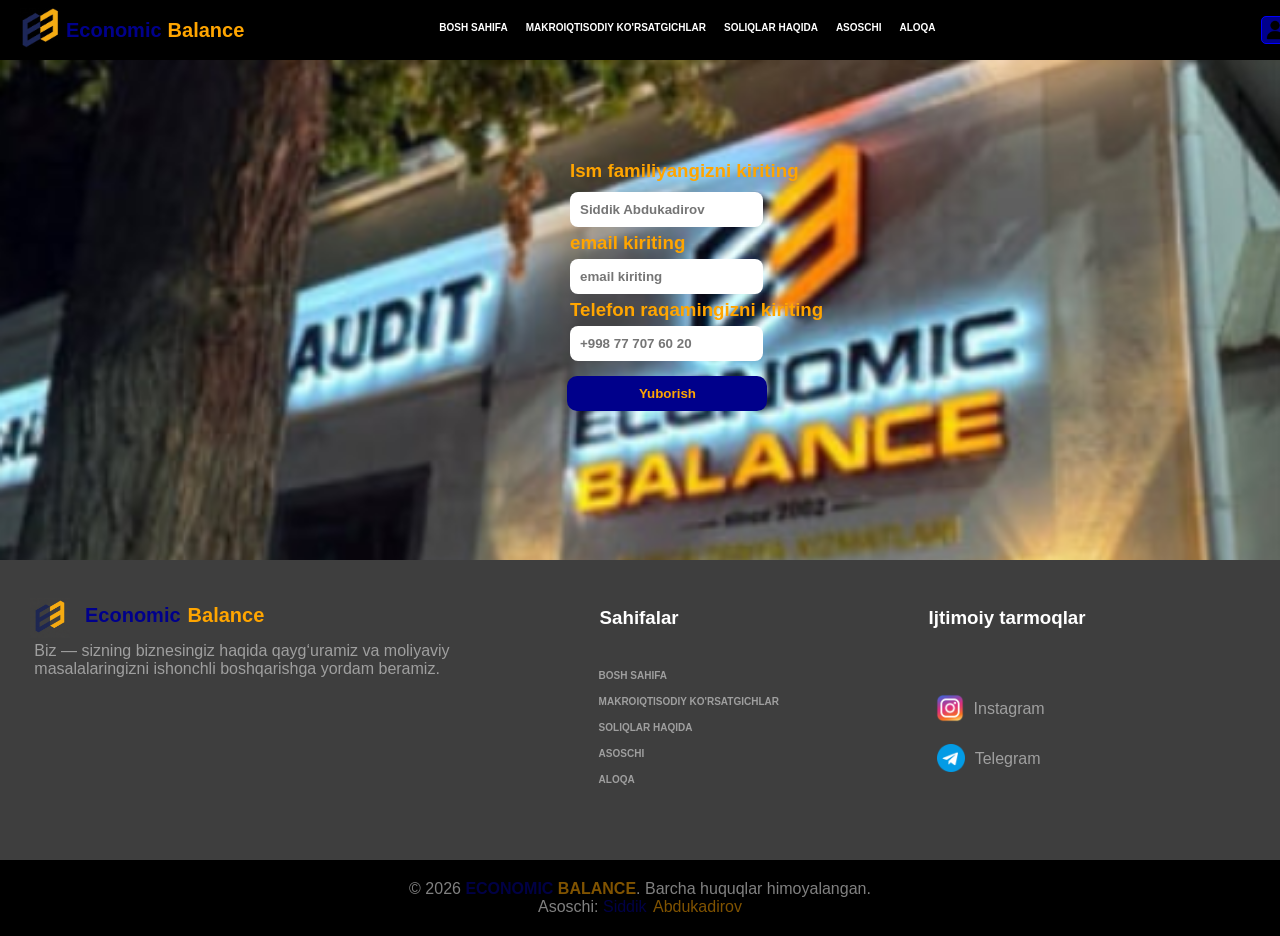
<file: royxat.html>
<!doctype html>
<html lang="en">
  <head>
    <meta charset="UTF-8" />
    <meta name="viewport" content="width=device-width, initial-scale=1.0" />
    <title>RO'YXATDAN O'TISH - ECONOMIC BALANCE</title>
    <link rel="stylesheet" href="./style.css" />
    <script src="./script.js"></script>
    <link
      rel="icon"
      type="image/png"
      href="./favicon/favicon-96x96.png"
      sizes="96x96"
    />
    <link rel="icon" type="image/svg+xml" href="./favicon/favicon.svg" />
    <link rel="shortcut icon" href="./favicon/favicon.ico" />
    <link
      rel="apple-touch-icon"
      sizes="180x180"
      href="./favicon/apple-touch-icon.png"
    />
    <meta name="apple-mobile-web-app-title" content="Economic Balance" />
    <link rel="manifest" href="./favicon/site.webmanifest" />
  </head>
  <body>
    <header>
      <div class="header">
        <div class="sarlavha">
          <a href="./index.html">
            <img class="eco" src="./images/black.png" alt="ECONOMIC BALANCE" />
          </a>
          <a class="ecob" href="./index.html">Economic</a>
          <a class="ecoba" href="./index.html">Balance</a>
        </div>
        <nav class="navbar">
          <ul>
            <li><a class="sahifalar" href="./index.html">BOSH SAHIFA</a></li>
            <li>
              <a class="sahifalar" href="./makroiqtisodiy.html"
                >MAKROIQTISODIY KO'RSATGICHLAR</a
              >
            </li>
            <li>
              <a class="sahifalar" href="./soliq.html">SOLIQLAR HAQIDA</a>
            </li>
            <li><a class="sahifalar" href="./asoschi.html">ASOSCHI</a></li>
            <li>
              <a class="sahifalar" href="./aloqa.html">ALOQA</a>
            </li>
          </ul>
        </nav>
        <a href="./royxat.html"
          ><img class="royxat" src="./images/user.png" alt="Ro'yxatdan o'ting"
        /></a>
        <img class="search" src="./images/search.png" alt="Search" />
      </div>
    </header>

    <main>
      <section class="royxat-section">
        <form>
          <h3 class="ismfam">Ism familiyangizni kiriting</h3>
          <input class="siddik" type="text" placeholder="Siddik Abdukadirov" />
          <h3 class="kirit">email kiriting</h3>
          <input class="email" type="email" placeholder="email kiriting" />
          <h3 class="raqam">Telefon raqamingizni kiriting</h3>
          <input
            class="telraqam"
            type="number"
            placeholder="+998 77 707 60 20"
          />
          <button class="btttn">Yuborish</button>
        </form>
      </section>
      <section class="section-footer">
        <a href="./index.html">
          <img
            class="eco gray"
            src="./images/gray.png"
            alt="ECONOMIC BALANCE"
          />
        </a>
        <a class="ecob bal" href="./index.html">Economic</a>
        <a class="ecoba ce" href="./index.html">Balance</a>
        <p class="buxgalter">Biz — sizning biznesingiz haqida qayg‘uramiz va moliyaviy <br>masalalaringizni ishonchli boshqarishga yordam beramiz.</p>
        <h3 class="sahifa-foot">Sahifalar</h3>
        <ul>
          <li><a href="./index.html" class="sahifalar foot">BOSH SAHIFA</a></li>
          <li>
            <a class="sahifalar foot" href="./makroiqtisodiy.html"
              >MAKROIQTISODIY KO'RSATGICHLAR</a
            >
          </li>
          <li>
            <a class="sahifalar foot" href="./soliq.html">SOLIQLAR HAQIDA</a>
          </li>
          <li><a class="sahifalar foot" href="./asoschi.html">ASOSCHI</a></li>
          <li>
            <a class="sahifalar foot" href="./aloqa.html">ALOQA</a>
          </li>
        </ul>
        <h3 class="ijtimoiy">Ijtimoiy tarmoqlar</h3>
        <a class="instagram" href="@economic_balance"
          ><img
            class="insta"
            src="./images/instagram.png"
            alt="Instagram icon"
          /><span class="in">Instagram</span></a
        >
        <a class="telegram" href="https://t.me/economicbalance_uz/1"
          ><img
            class="teleg"
            src="./images/telegram.png"
            alt="Telegram icon"
          /><span class="te">Telegram</span></a
        >
      </section>
    </main>

    <footer>
      <p style="opacity: 0.5">
        © 2026 <b style="color: darkblue">ECONOMIC</b>
        <b style="color: orange">BALANCE</b>. Barcha huquqlar himoyalangan.
      </p>
      <p style="opacity: 0.5">
        Asoschi: <span style="color: darkblue">Siddik</span>
        <span style="color: orange; margin-left: 2px">Abdukadirov</span>
      </p>
    </footer>
  </body>
</html>
</file>
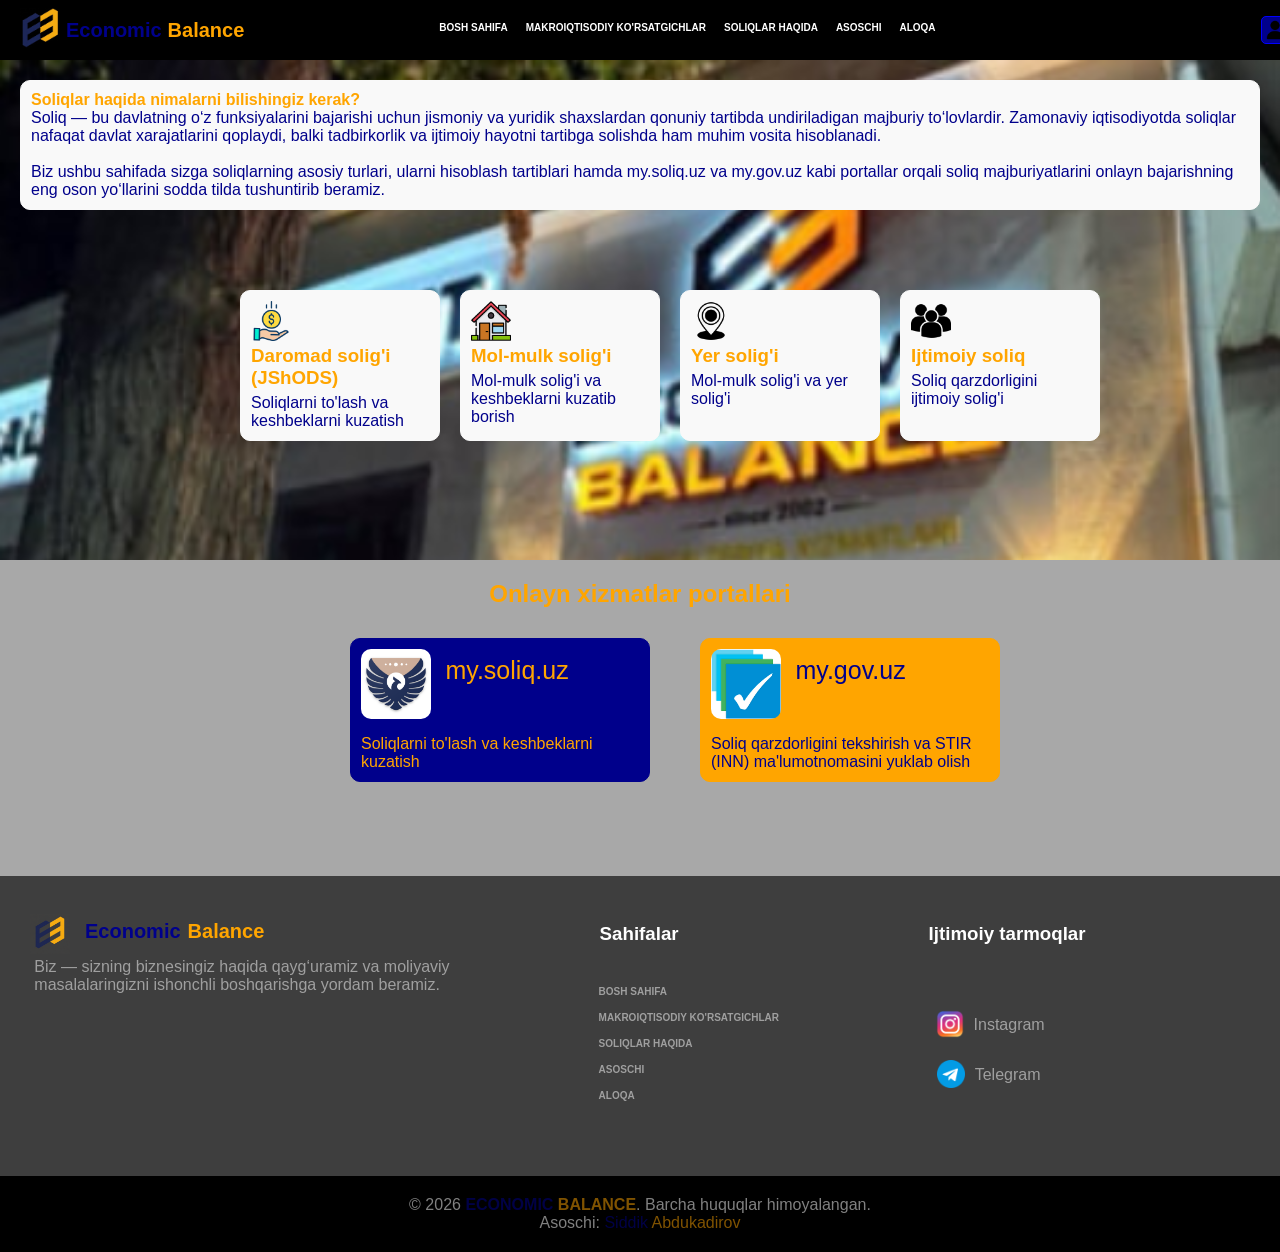
<file: soliq.html>
<!doctype html>
<html lang="en">
  <head>
    <meta charset="UTF-8" />
    <meta name="viewport" content="width=device-width, initial-scale=1.0" />
    <title>SOLIQLAR HAQIDA - ECONOMIC BALANCE</title>
    <link rel="stylesheet" href="./style.css" />
    <script src="./script.js"></script>
    <link
      rel="icon"
      type="image/png"
      href="./favicon/favicon-96x96.png"
      sizes="96x96"
    />
    <link rel="icon" type="image/svg+xml" href="./favicon/favicon.svg" />
    <link rel="shortcut icon" href="./favicon/favicon.ico" />
    <link
      rel="apple-touch-icon"
      sizes="180x180"
      href="./favicon/apple-touch-icon.png"
    />
    <meta name="apple-mobile-web-app-title" content="Economic Balance" />
    <link rel="manifest" href="./favicon/site.webmanifest" />
  </head>
  <body class="soliq-width">
    <header>
      <div class="header">
        <div class="sarlavha">
          <a href="./index.html">
            <img class="eco" src="./images/black.png" alt="ECONOMIC BALANCE" />
          </a>
          <a class="ecob" href="./index.html">Economic</a>
          <a class="ecoba" href="./index.html">Balance</a>
        </div>
        <nav class="navbar">
          <ul>
            <li><a class="sahifalar" href="./index.html">BOSH SAHIFA</a></li>
            <li>
              <a class="sahifalar" href="./makroiqtisodiy.html"
                >MAKROIQTISODIY KO'RSATGICHLAR</a
              >
            </li>
            <li>
              <a class="sahifalar" href="./soliq.html">SOLIQLAR HAQIDA</a>
            </li>
            <li><a class="sahifalar" href="./asoschi.html">ASOSCHI</a></li>
            <li>
              <a class="sahifalar" href="./aloqa.html">ALOQA</a>
            </li>
          </ul>
        </nav>
        <a href="./royxat.html"
          ><img class="royxat" src="./images/user.png" alt="Ro'yxatdan o'ting"
        /></a>
        <img class="search" src="./images/search.png" alt="Search" />
      </div>
    </header>

    <main>
      <section class="kirish-soliq">
        <div class="kirish-q-soliq">
          <p class="soliq-gap">
          <b>Soliqlar haqida nimalarni bilishingiz kerak?</b> <br>Soliq — bu davlatning o‘z
          funksiyalarini bajarishi uchun jismoniy va yuridik shaxslardan qonuniy
          tartibda undiriladigan majburiy to‘lovlardir. Zamonaviy iqtisodiyotda
          soliqlar nafaqat davlat xarajatlarini qoplaydi, balki tadbirkorlik va
          ijtimoiy hayotni tartibga solishda ham muhim vosita hisoblanadi. <br><br>Biz
          ushbu sahifada sizga soliqlarning asosiy turlari, ularni hisoblash
          tartiblari hamda my.soliq.uz va my.gov.uz kabi portallar orqali soliq
          majburiyatlarini onlayn bajarishning eng oson yo‘llarini sodda tilda
          tushuntirib beramiz.
        </p>
        </div>

        <div class="asosiy-soliq">
          <div class="daromad-soliq">
          <img class="give" src="./images/give money.png" alt="Give Money">
          <h3>Daromad solig'i <br> (JShODS)</h3>
          <p class="p">Soliqlarni to'lash va keshbeklarni kuzatish</p>
        </div>

        <div class="mol-mulk">
          <img class="home" src="./images/house.png" alt="House/Home">
          <h3>Mol-mulk solig'i</h3>
          <p class="p">Mol-mulk solig'i va keshbeklarni kuzatib borish</p>
        </div>

        <div class="yer-soliq">
          <img class="live" src="./images/live-location.png" alt="Live location">
          <h3>Yer solig'i</h3>
          <p class="p">Mol-mulk solig'i va yer solig'i</p>
        </div>

        <div class="ijtimoiy-soliq">
          <img class="people" src="./images/people.png" alt="People">
          <h3>Ijtimoiy soliq</h3>
          <p class="p">Soliq qarzdorligini ijtimoiy solig'i</p>
        </div>
        </div>

      </section>

      <section class="portallar">
        <h1 class="onlayn-xizmatlar">Onlayn xizmatlar portallari</h1>
        <div class="mysoliq">
          <a href="https://my.soliq.uz"><img  class="soliq-logo" src="./images/soliq logo.png" alt="Soliq"></a>
          <a class="soliq-link" href="https://my.soliq.uz">my.soliq.uz</a>
          <p class="tolash">Soliqlarni to'lash va keshbeklarni kuzatish</p>
        </div>

        <div class="mygov">
          <a href="https://my.gov.uz"><img class="mygov-logo" src="./images/my gov logo.jpg" alt="my gov uz"></a>
          <a class="mygov-link" href="https://my.gov.uz">my.gov.uz</a>
          <p class="qarzdor">Soliq qarzdorligini tekshirish va STIR (INN) ma'lumotnomasini yuklab olish</p>
        </div>
      </section>

      <section class="section-footer">
        <a href="./index.html">
          <img
            class="eco gray"
            src="./images/gray.png"
            alt="ECONOMIC BALANCE"
          />
        </a>
        <a class="ecob bal" href="./index.html">Economic</a>
        <a class="ecoba ce" href="./index.html">Balance</a>
        <p class="buxgalter">Biz — sizning biznesingiz haqida qayg‘uramiz va moliyaviy <br>masalalaringizni ishonchli boshqarishga yordam beramiz.</p>
        <h3 class="sahifa-foot">Sahifalar</h3>
        <ul>
          <li><a class="sahifalar foot" href="./index.html">BOSH SAHIFA</a></li>
          <li>
            <a class="sahifalar foot" href="./makroiqtisodiy.html"
              >MAKROIQTISODIY KO'RSATGICHLAR</a
            >
          </li>
          <li>
            <a class="sahifalar foot" href="./soliq.html">SOLIQLAR HAQIDA</a>
          </li>
          <li><a class="sahifalar foot" href="./asoschi.html">ASOSCHI</a></li>
          <li>
            <a class="sahifalar foot" href="./aloqa.html">ALOQA</a>
          </li>
        </ul>
        <h3 class="ijtimoiy">Ijtimoiy tarmoqlar</h3>
        <a class="instagram" href="@economic_balance"
          ><img
            class="insta"
            src="./images/instagram.png"
            alt="Instagram icon"
          /><span class="in">Instagram</span></a
        >
        <a class="telegram" href="https://t.me/economicbalance_uz/1"
          ><img
            class="teleg"
            src="./images/telegram.png"
            alt="Telegram icon"
          /><span class="te">Telegram</span></a
        >
      </section>
    </main>

    <footer>
      <p style="opacity: 0.5">
        © 2026 <b style="color: darkblue">ECONOMIC</b>
        <b style="color: orange">BALANCE</b>. Barcha huquqlar himoyalangan.
      </p>
      <p style="opacity: 0.5">
        Asoschi: <span style="color: darkblue">Siddik</span>
        <span style="color: orange">Abdukadirov</span>
      </p>
    </footer>
  </body>
</html>
</file>
<file: style.css>
body {
  background-color: #e5e5e5;
}

* {
  font-family: Arial, sans-serif;
  margin: 0;
  padding: 0;
  box-sizing: border-box;
}

/* ========== HEADER ========== */
header {
  position: sticky;
  top: 0;
  z-index: 100;
  background-color: #000;
  padding: 10px 20px;
  height: 60px;
  border-bottom: orange;
}

.header {
  max-width: 1400px;
  margin: 0 auto;
  display: flex;
  align-items: center;
  justify-content: space-between;
  height: 100%;
}

/* Logo */
.sarlavha {
  display: flex;
  align-items: center;
  gap: 6px;
  flex-shrink: 0;
}

.eco {
  width: 40px;
  height: auto;
}

.ecob {
  text-decoration: none;
  color: darkblue;
  font-weight: bold;
  font-size: 20px;
}

.ecoba {
  text-decoration: none;
  color: orange;
  font-weight: bold;
  font-size: 20px;
}

/* Navbar */
.navbar ul {
  display: flex;
  align-items: center;
  gap: 8px;
  list-style: none;
  flex-wrap: nowrap;
  margin-left: 60px;
}

ul {
  position: relative;
  left: 130px;
}

.sahifalar {
  text-decoration: none;
  color: #fff;
  font-weight: bold;
  font-size: 10px;
  white-space: nowrap;
  padding: 6px 4px;
  border-radius: 10px;
  border: 1px solid transparent;
  transition: all 0.3s;
}

.sahifalar:hover, .sahifalar.active {
  border-color: orange !important;
  background-color: orange !important;
  color: #fff !important;
  padding: 6px 10px;
}

/* .sahifalar ul li a.active {
  color: #534ab7;
  border-bottom: 2px solid #534ab7;
  font-weight: 500;
} */

.royxat {
  width: 28px;
  padding: 2px;
  background-color: darkblue;
  border: 1px solid blue;
  border-radius: 5px;
  cursor: pointer;
  flex-shrink: 0;
  margin-left: 450px;
  margin-top: 3px;
}

/* Search */
.search {
  width: 28px;
  padding: 2px;
  background-color: darkorange;
  border: 1px solid orange;
  border-radius: 5px;
  cursor: pointer;
  flex-shrink: 0;
}

/* ========== HERO SECTION ========== */
.hero-section {
  padding: 60px 120px 40px;
  background-image: url(./images/tashqari.png);
  background-size: cover;
  height: 500px;
}

.bugun {
  font-size: 24px;
  -webkit-background-clip: text;
  background-clip: text;
  color: white;
  margin-bottom: 40px;
  text-align: center;
}

.global-rasm {
  display: flex;
}

.global {
  border: 1px solid #f9f9f9;
  border-radius: 10px;
  padding: 10px;
  background-color: #f9f9f9;
  width: 400px;
  position: relative;
  left: -110px;
}

.global > h2 {
  color: orange;
}

.global > .pick {
  color: darkblue;
}

.global:hover {
  transform: translateY(-10px);
  box-shadow: 0 0 10px darkblue;
  transition: all 0.3s;
}

.qurbon-hayit {
  width: 400px;
  height: 270px;
  position: relative;
  top: -295px;
  left: 310px;
}

.qurbon-hayit:hover {
  transform: translateY(-10px);
  box-shadow: 0 0 10px red;
  transition: all 0.3s;
}

.balans {
  display: flex;
  flex-direction: column;
  gap: 16px;
  max-width: 600px;
}

.balans h2 {
  font-size: 28px;
}

.balans p {
  font-size: 15px;
  color: #444;
  line-height: 1.6;
}

.btn-group {
  display: flex;
  gap: 12px;
  flex-wrap: wrap;
  margin-top: 70px;
}

.right-graphic {
  position: relative;
  top: -590px;
  left: 720px;
  z-index: 10;
  max-width: 500px;
  width: 500px;
  height: 269px;
}

.right-graphic:hover {
  margin-top: -10px;
  box-shadow: 0 0 10px darkorange;
  transition: all 0.3s;
}

.btn {
  display: inline-block;
  padding: 12px 24px;
  border-radius: 8px;
  text-decoration: none;
  font-weight: bold;
  font-size: 14px;
  transition: opacity 0.2s;
}

.btn:hover {
  opacity: 0.85;
}

.btn1 {
  background-color: blue;
  color: #fff;
}

.btn2 {
  background-color: orange;
  color: #fff;
}

.balans img {
  max-width: 100%;
  border-radius: 8px;
  margin-top: 10px;
}

/* ========== STATS SECTION ========== */
.stats-section {
  display: flex;
  gap: 16px;
  padding: 160px 120px;
  flex-wrap: wrap;
  background-color: #a8a8a8;
}

.box {
  flex: 1;
  min-width: 160px;
  padding: 20px;
  border-radius: 12px;
  background-color: #f5f5f5;
  border-left: 4px solid orange;
}

.box:hover {
  transform: translateY(-15px);
  transition: all 0.3s;
}

.box1,
.box2 {
  border-left: 4px solid darkblue;
  color: orange;
}

.box3, .box4 {
  color: darkblue;
}

.box1:hover {
  box-shadow: 0 0 10px darkblue;
}

.box2:hover {
  box-shadow: 0 0 10px darkblue;
}

.box3:hover {
  box-shadow: 0 0 10px orange;
}

.box4:hover {
  box-shadow: 0 0 10px orange;
}

.box h3 {
  font-size: 13px;
  color: #666;
  margin-bottom: 8px;
}

.box h2 {
  font-size: 22px;
  display: flex;
  align-items: center;
  gap: 6px;
}

.box h2 img {
  width: 16px;
  height: 16px;
}

.box h2 span {
  font-size: 12px;
  color: #888;
}

/* ========== CONTENT SECTION ========== */
.content-section {
  display: flex;
  gap: 24px;
  padding: 40px 120px;
}

.asosiy {
  flex: 2;
  background-color: #f9f9f9;
  padding: 10px;
  border-radius: 10px;
  color: orange;
}

.asosiy:hover {
  transform: translateY(-10px);
  box-shadow: 0 0 10px darkblue;
  transition: all 0.3s;
}

.asosiy h2,
.yangiliklar h2 {
  font-size: 20px;
  margin-bottom: 16px;
}

.yangiliklar > h2 {
  color: orange;
}

.yangiliklar {
  color: darkblue;
}

.kan, .kana {
  color: darkblue;
}

.asosiy img {
  width: 100%;
  border-radius: 8px;
}

.yangiliklar {
  flex: 1;
  background-color: #f9f9f9;
  border-radius: 12px;
  padding: 20px;
}

.mary:hover,
.k:hover {
  transform: translateY(-5px);
  transition: all 0.3s;
  cursor: pointer;
}

.mary {
  width: 28px;
}

.k {
  width: 28px;
  position: relative;
  top: -30px;
  left: 51px;
}

.yangiliklar-insta {
  text-decoration: none;
  color: black;
  font-weight: bold;
  display: flex;
  align-items: center;
  gap: 10px;
}

.yangiliklar-telegr {
  text-decoration: none;
  color: black;
  font-weight: bold;
  position: relative;
  top: 50px;
  left: -50px;
}

.kana {
  position: relative;
  top: -40px;
  left: 60px;
}

.boglanish-contact1 {
  width: 28px;
  position: relative;
  top: 68px;
  left: -143px;
}

.boglanish-contact2 {
  width: 28px;
  position: relative;
  top: 70px;
  left: 7px;
}

h4 {
  position: relative;
  top: 41px;
  left: 40px;
}

.yangiliklar:hover {
  transform: translateY(-10px);
  box-shadow: 0 0 10px orange;
  transition: all 0.3s;
}

/* ========== ASOSCHI SECTION ========= */

.asoschi-section {
  background-color: #a8a8a8;
  padding: 40px 0px;
  height: 450px;
}

.asoschi {
  border-radius: 50%;
  width: 200px;
  height: 200px;
  margin-left: 220px;
  margin-top: 40px;
  background: linear-gradient(to top, darkblue, orange);
  padding: 13px;
}

.soliq-ekspert {
  border: 1px solid blue;
  border-radius: 10px;
  padding: 5px;
  background-color: darkblue;
  color: white;
  font-weight: bold;
  top: 10px;
  width: 120px;
  height: 50px;
  display: flex;
  align-items: center;
}

.eksport {
  border: 1px solid blue;
  border-radius: 10px;
  padding: 5px;
  background-color: darkblue;
  color: white;
  text-align: center;
  font-weight: bold;
  top: -50px;
  width: 300px;
  position: relative;
  left: 140px;
}

.qurilish {
  border: 1px solid blue;
  border-radius: 10px;
  padding: 5px;
  background-color: darkblue;
  color: white;
  text-align: center;
  font-weight: bold;
  top: -97px;
  width: 300px;
  position: relative;
  left: 460px;
}

.maslahat {
  border: 1px solid blue;
  border-radius: 10px;
  padding: 5px;
  background-color: darkblue;
  color: white;
  text-align: center;
  font-weight: bold;
  top: -77px;
  width: 300px;
  position: relative;
}

.glavbux {
   border: 1px solid blue;
  border-radius: 10px;
  padding: 5px;
  background-color: darkblue;
  color: white;
  text-align: center;
  font-weight: bold;
  top: -107px;
  width: 100px;
  position: relative;
  left: 330px;
}

.kelajak {
   border: 1px solid blue;
  border-radius: 10px;
  padding: 5px;
  background-color: darkblue;
  color: white;
  text-align: center;
  font-weight: bold;
  top: -137px;
  width: 310px;
  position: relative;
  left: 450px;
}

.mhxs {
   border: 1px solid blue;
  border-radius: 10px;
  padding: 5px;
  background-color: darkblue;
  color: white;
  text-align: center;
  font-weight: bold;
  top: -107px;
  width: 763px;
  position: relative;
  left: 0px;
}

.text {
  margin-left: 500px;
  margin-top: -200px;
  margin-bottom: 10px;
}

.aval {
  border: 1px solid orange;
  border-radius: 10px;
  padding: 5px;
  background-color: darkorange;
  font-weight: bold;
  color: white;
}

.ism {
  margin-top: 20px;
  color: white;
}

.xil2 {
  color: white;
}

.tashkilot {
  color: white;
}

.tekst {
  margin-bottom: 10px;
}

.section-asoschi {
  background-image: url(./images/tashqari.png);
  background-size: cover;
  height: 500px;
}

.idea {
  width: 40px;
  height: 40px;
  border: 1px solid blue;
  border-radius: 50%;
  background-color: darkblue;
  padding: 5px;
}

.idea:hover {
  transform: translateY(-5px);
  box-shadow: 0 0 10px darkorange;
  transition: all 0.3s;
}

/* ========== SECTION FOOTER ========== */

.section-footer {
  background-color: rgb(62, 62, 62);
  height: 300px;
  display: flex;
  align-items: center;
}

.bizbilan {
  color: white;
  position: relative;
  top: -92px;
  left: 190px;
}

.bal {
  margin-top: -190px;
  margin-left: 15px;
}

.ce {
  margin-top: -190px;
  margin-left: 7px;
}

.gray {
  position: relative;
  margin: 0;
  margin-left: 30px;
  top: -90px;
}

.buxgalter {
  margin-top: -100px;
  margin-left: -230px;
  opacity: 0.5;
  color: white;
}

li {
  list-style: none;
  margin-bottom: 8px;
}

.sahifa-foot {
  margin-top: -185px;
  margin-left: 150px;
  color: white;
}

.foot {
  position: relative;
  margin-left: -215px;
  opacity: 0.5;
  top: 20px;
}

.foot:hover {
  border-color: darkblue;
  background-color: darkblue;
  color: #fff;
  padding: 6px 10px;
}

.ijtimoiy {
  margin-top: -185px;
  margin-left: 250px;
  color: white;
}

.insta {
  width: 28px;
}

.insta:hover {
  transform: translateY(-5px);
  transition: all 0.3s;
}

.instagram {
  text-decoration: none;
  color: white;
  margin-left: -150px;
}

.in {
  margin-left: 10px;
  position: relative;
  top: -8px;
  opacity: 0.5;
  transition: all 0.3s;
}

.in:hover {
  border-color: orange;
  border-radius: 12px;
  background-color: orange;
  color: #fff;
  padding: 6px 10px;
  flex-direction: column;
}

.teleg {
  width: 28px;
}

.teleg:hover {
  transform: translateY(-5px);
  transition: all 0.3s;
}

.telegram {
  text-decoration: none;
  color: white;
  margin-top: 100px;
  margin-left: -108px;
}

.te {
  margin-left: 10px;
  position: relative;
  top: -8px;
  opacity: 0.5;
  transition: all 0.3s;
}

.te:hover {
  border-color: orange;
  border-radius: 12px;
  background-color: orange;
  color: #fff;
  padding: 6px 10px;
}

.nima-uchun {
  border: 1px solid #f9f9f9;
  border-radius: 10px;
  background-color: #f9f9f9;
  padding: 20px;
  margin: 30px;
}

.nima-uchun:hover {
  transform: translateY(-10px);
  box-shadow: 0 0 10px darkblue;
  transition: all 0.3s;
}

.economic-balance {
  margin-left: 55px;
  margin-top: -38px;
}

.contact {
  border: 1px solid #f9f9f9;
  border-radius: 10px;
  background-color: #f9f9f9;
  padding: 20px;
  margin: 27px;
  height: 155px;
}

.contact:hover {
  transform: translateY(-10px);
  box-shadow: 0 0 10px orange;
  transition: all 0.3s;
}

.economic {
  border: 1px solid darkblue;
  border-radius: 10px;
  width: 150px;
  height: 50px;
  position: relative;
  top: 30px;
  background-color: darkblue;
}

.asoschi-blan-boglanish {
  color: orange;
  position: relative;
  left: 10px;
  top: -8px;
}

.a {
  text-decoration: none;
  font-weight: bold;
}

.m {
  border: 1px solid orange;
  border-radius: 10px;
  width: 150px;
  height: 50px;
  position: relative;
  top: -21px;
  left: 170px;
  background-color: orange;
}

.n {
  text-decoration: none;
  font-weight: bold;
  color: white;
}

.asoschi-blan {
  position: relative;
  top: -9px;
  left: 7px;
  color: darkblue;
}

.i {
  width: 28px;
  margin-left: 20px;
  margin-top: 10px;
}

.bilan {
  display: flex;
  align-items: center;
  margin-left: 50px;
  margin-left: 55px;
  margin-top: -33px;
  color: orange;
}

.boglanish {
  width: 40px;
  height: 40px;
  border-radius: 50%;
  border: 1px solid orange;
  background-color: orange;
  padding: 5px;
}

.boglanish:hover {
  transform: translateY(-5px);
  box-shadow: 0 0 10px darkblue;
  transition: all 0.3s;
}

.t {
  width: 28px;
  margin-top: 10px;
  margin-left: 10px;
}

/* ========== RO'YXAT SECTION ========== */

.royxat-section {
  background-image: url(./images/tashqari.png);
  background-size: cover;
  height: 500px;
}

input {
  padding: 10px;
  border-radius: 8px;
  border: none;
  margin-left: 570px;
  position: relative;
  top: 100px;
  margin-top: 10px;
  font-weight: bold;
}

.ismfam {
  margin-left: 570px;
  position: relative;
  top: 100px;
  color: orange;
}

.kirit {
  position: relative;
  top: 105px;
  color: orange;
  margin-left: 570px;
}

.raqam {
  position: relative;
  top: 105px;
  color: orange;
  margin-left: 570px;
}

.btttn {
  border: none;
  border-radius: 10px;
  background-color: darkblue;
  color: orange;
  font-weight: bold;
  padding: 10px;
  width: 200px;
  position: relative;
  top: 150px;
  left: -200px;
  cursor: pointer;
}

.makro-section {
  background-image: url(./images/tashqari.png);
  background-size: cover;
  height: 500px;
}

.part {
  position: relative;
  top: 10px;
}

.kirish-qism {
  position: relative;
  top: 30px;
  border: 1px solid #f9f9f9;
  border-radius: 10px;
  background-color: #f9f9f9;
  padding: 20px;
  margin: 0px 20px 0px 20px;
  color: darkblue;
}

.kirish-qism:hover {
  transform: translateY(-10px);
  transition: all 0.3s;
  box-shadow: 0 0 10px darkblue;
}

.aloqa-section {
  background-image: url(./images/tashqari.png);
  background-size: cover;
  height: 500px;
}

.t-aloqa {
  border: 1px solid orange;
  border-radius: 10px;
  position: relative;
  top: 70px;
  left: 450px;
  background-color: orange;
  color: white;
  width: 200px;
  display: flex;
  align-items: center;
  text-align: center;
  padding: 70px;
  height: 250px;
}

.t-aloqa:hover {
  transform: translateY(-10px);
  box-shadow: 0 0 10px darkblue;
  transition: all 0.3s;
  cursor: pointer;
}

.telegr {
  width: 28px;
  position: relative;
  top: -90px;
  left: -50px;
}

.telegr:hover {
  transform: translateY(-5px);
  transition: all 0.3s;
  cursor: pointer;
}

.asosiy-kanal {
  opacity: 0.7;
  margin-top: -103px;
  margin-left: -90px;
}

.teg-silka {
  text-decoration: none;
  color: darkblue;
  margin-left: -92px;
  font-size: smaller;
}

.kuzatish1 {
  text-decoration: none;
  color: darkblue;
  font-weight: bold;
  position: relative;
  left: -135px;
  top: 75px;
}

.arrow1 {
  width: 10px;
  position: relative;
  left: 60px;
  top: -18px;
}

.i-aloqa {
  border: 1px solid darkblue;
  border-radius: 10px;
  position: relative;
  top: -180px;
  left: 670px;
  background-color: darkblue;
  color: white;
  width: 200px;
  display: flex;
  align-items: center;
  text-align: center;
  padding: 70px;
  height: 250px;
}

.i-aloqa:hover {
  transform: translateY(-10px);
  box-shadow: 0 0 10px orange ;
  transition: all 0.3s;
  cursor: pointer;
}

.instag {
  width: 28px;
  position: relative;
  top: -90px;
  left: -50px;
}

.instag:hover {
  transform: translateY(-5px);
  transition: all 0.3s;
  cursor: pointer;
}

.qiziqarli {
  opacity: 0.5;
  position: relative;
  top: -50px;
  left: -130px;
}

.ins-silka {
  text-decoration: none;
  color: orange;
  margin-left: -260px;
  font-size: smaller;
}

.kuzatish2 {
  text-decoration: none;
  color: orange;
  font-weight: bold;
  margin-left: -130px;
  margin-top: 150px;
}

.arrow2 {
  width: 10px;
  position: relative;
  left: 60px;
  top: -19px;
}

.grafiklar {
  background-color: #a8a8a8;
  height: 600px;
}

.makroiqtisodiy {
  border: 1px solid white;
  border-radius: 10px;
  padding: 10px;
  background-color: white;
}

.makroiqtisodiy:hover {
  transform: translateY(-10px);
  transition: all 0.3s;
}

.kok {
  position: relative;
  top: 50px;
  left: 80px;
}

.kok:hover {
  box-shadow: 0 0 10px darkblue;
}

.infl {
  position: relative;
  left: 130px;
  top: 50px;
  padding-top: 15px;
}

.infl:hover {
  box-shadow: 0 0 10px darkblue;
}

.inves {
  position: relative;
  top: 80px;
  left: 77px;
  padding-right: 25px;
}

.inves:hover {
  box-shadow: 0 0 10px orange;
}

.sanoat {
  position: relative;
  top: 80px;
  left: 125px;
  padding-top: 18px;
}

.sanoat:hover {
  box-shadow: 0 0 10px orange;
}

.yaim {
  border: 1px solid white;
  border-radius: 10px;
}

.yaim:hover {
  transform: translateY(-10px);
  box-shadow: 0 0 10px #e5e5e5;
  transition: all 0.3s;
}

.pp {
  position: relative;
  top: 90px;
  left: 100px;
}

.yillik {
  position: relative;
  top: 90px;
  left: 120px;
}

.istemol {
  position: relative;
  top: 90px;
  left: 140px;
}

.trln {
  position: relative;
  top: 90px;
  left: 160px;
}

.ishlab {
  position: relative;
  top: 90px;
  left: 180px;
}

.dinamika {
  color: white;
  text-align: center;
  position: relative;
  top: 60px;
}

/* .soliq-width {
  width: 1200px;
} */

.kirish-soliq {
  background-image: url(./images/tashqari.png);
  background-size: cover;
  height: 500px;
}

.kirish-q-soliq {
  border: 1px solid #f9f9f9;
  border-radius: 10px;
  background-color: #f9f9f9;
  position: relative;
  top: 20px;
  margin: 0px 20px 0px 20px;
  padding: 10px;
}

.kirish-q-soliq:hover {
  transform: translateY(-10px);
  box-shadow: 0 0 10px orange;
  transition: all 0.3s;
}

.asosiy-soliq {
  display: flex;
  gap: 20px;
  position: relative;
  top: 100px;
  left: 240px;
}

.daromad-soliq {
  border: 1px solid #f9f9f9;
  border-radius: 10px;
  background-color: #f9f9f9;
  width: 200px;
  padding: 10px;
}

.daromad-soliq > h3 {
  color: orange;
}

.daromad-soliq > p {
  color: darkblue;
}

.daromad-soliq:hover {
  transform: translateY(-10px);
  box-shadow: 0 0 10px darkblue;
  transition: all 0.3s;
}

.mol-mulk {
  border: 1px solid #f9f9f9;
  border-radius: 10px;
  background-color: #f9f9f9;
  width: 200px;
  padding: 10px;
}

.mol-mulk > h3 {
  color: orange;
}

.mol-mulk > p {
  color: darkblue;
}

.mol-mulk:hover {
  transform: translateY(-10px);
  box-shadow: 0 0 10px darkblue;
  transition: all 0.3s;
}

.yer-soliq {
  border: 1px solid #f9f9f9;
  border-radius: 10px;
  background-color: #f9f9f9;
  width: 200px;
  padding: 10px;
}

.yer-soliq > h3 {
  color: orange;
}

.yer-soliq > p {
  color: darkblue;
}

.yer-soliq:hover {
  transform: translateY(-10px);
  box-shadow: 0 0 10px orange;
  transition: all 0.3s;
}

.ijtimoiy-soliq {
  border: 1px solid #f9f9f9;
  border-radius: 10px;
  background-color: #f9f9f9;
  width: 200px;
  padding: 10px;
}

.ijtimoiy-soliq > h3 {
  color: orange;
}

.ijtimoiy-soliq > p {
  color: darkblue;
}

.ijtimoiy-soliq:hover {
  transform: translateY(-10px);
  box-shadow: 0 0 10px orange;
  transition: all 0.3s;
}

.give,
.home,
.live,
.people {
  width: 40px;
}

.p {
  margin-top: 5px;
}

.portallar {
  background-color: #a8a8a8;
}

.onlayn-xizmatlar {
  color: orange;
  text-align: center;
  position: relative;
  top: 20px;
}

.soliq-link,
.mygov-link {
  text-decoration: none;
  color: white;
  font-size: 25px;
  position: relative;
  top: -40px;
  left: 10px;
}

.soliq-link {
  color: orange;
}

.mygov-link {
  color: darkblue;
}

.soliq-gap > b {
  color: orange;
}

.soliq-gap {
  color: darkblue;
}

.mysoliq {
  border: 1px solid darkblue;
  border-radius: 10px;
  width: 300px;
  padding: 10px;
  background-color: darkblue;
  color: orange;
  position: relative;
  top: 50px;
  left: 350px;
}

.mygov {
  border: 1px solid orange;
  border-radius: 10px;
  width: 300px;
  padding: 10px;
  background-color: orange;
  color: darkblue;
  position: relative;
  top: -94px;
  left: 700px;
}

.mysoliq:hover {
  transform: translateY(-10px);
  box-shadow: 0 0 20px orange;
  transition: all 0.3s;
}

.mygov:hover {
  transform: translateY(-10px);
  box-shadow: 0 0 20px darkblue;
  transition: all 0.3s;
}

.tolash,
.qarzdor {
  margin-top: 10px;
}

.soliq-logo,
.mygov-logo {
  width: 70px;
  border-radius: 10px;
}

.malumot {
  background-color: #a8a8a8;
  height: 400px;
}

.bizni {
  color: orange;
  position: relative;
  top: 20px;
  text-align: center;
}

.xizmat-turlar {
  border: 1px solid #f9f9f9;
  border-radius: 10px;
  background-color: #f9f9f9;
  width: 300px;
  position: relative;
  left: 50px;
  top: 60px;
  padding: 10px;
}

.xizmat-turlar:hover {
  transform: translateY(-10px);
  box-shadow: 0 0 10px darkblue;
  transition: all 0.3s;
}

.kokk {
  color: darkblue;
}

.ash {
  color: orange;
}

.xizmat {
  position: relative;
  left: 20px;
  font-size: 22px;
  color: orange;
}

.manzil {
  border: 1px solid #f9f9f9;
  border-radius: 10px;
  background-color: #f9f9f9;
  width: 350px;
  height: 260px;
  position: relative;
  top: -200px;
  left: 480px;
  padding: 10px;
}

.manzil:hover {
  transform: translateY(-10px);
  box-shadow: 0 0 10px orange;
  transition: all 0.3s;
}

.manzil > h3 {
  color: darkblue;
  position: relative;
  left: 1px;
  top: 15px;
}

.telfon-raqam {
  color: orange;
  position: relative;
  left: 60px;
  top: -10px;
}

.bizning-manzil {
  color: orange;
  position: relative;
  left: 20px;
}

.contact2 {
  width: 50px;
  position: relative;
  top: 50px;
}

.ptichkali-box {
  border: 1px solid #f9f9f9;
  border-radius: 10px;
  background-color: #f9f9f9;
  color: darkblue;
  padding: 10px;
  width: 350px;
  height: 257px;
  position: relative;
  top: -462px;
  left: 950px;
}

.pastga {
  position: relative;
  top: 20px;
}

.ptichkali-box:hover {
  transform: translateY(-10px);
  box-shadow: 0 0 10px darkblue;
  transition: all 0.3s;
}

.tick {
  width: 20px;
}

.oddiy-section {
  height: 720px;
}

.kopxizmat {
  border: 1px solid #f9f9f9;
  border-radius: 10px;
  background-color: #f9f9f9;
  width: 380px;
  padding: 15px;
  color: darkblue;
  margin: 30px 0px 30px 50px;
}

.kopxizmat:hover {
  transform: translateY(-10px);
  box-shadow: 0 0 10px orange;
  transition: all 0.3s;
}

.koph2 {
  color: orange;
  position: relative;
  left: 30px;
}

.yozuvlar {
  position: relative;
  top: 10px;
}

.nashiuslugi {
  border: 1px solid #f9f9f9;
  border-radius: 10px;
  background-color: #f9f9f9;
  width: 400px;
  height: 690px;
  padding: 15px;
  color: darkblue;
  margin: 0px 0px 30px 489px;
  position: relative;
  top: -719px;
  font-size: 13px;
}

.nashiuslugi:hover {
  transform: translateY(-10px);
  box-shadow: 0 0 10px darkblue;
  transition: all 0.3s;
}

.tush {
  position: relative;
  top: 11px;
  font-weight: bold;
}

.ourservices {
  border: 1px solid #f9f9f9;
  border-radius: 10px;
  background-color: #f9f9f9;
  width: 380px;
  height: 690px;
  padding: 15px;
  color: darkblue;
  margin: 0px 0px 30px 930px;
  position: relative;
  top: -1440px;
}

.ourservices:hover {
  transform: translateY(-10px);
  box-shadow: 0 0 10px orange;
  transition: all 0.3s;
}

.down {
  position: relative;
  top: 10px;
}

footer {
  background-color: black;
  text-align: center;
  color: white;
  padding: 20px;
}

/* =========== SCROLLBAR STYLE ========== */

/* Skrollbarning umumiy kengligi */
::-webkit-scrollbar {
  width: 10px; /* Chiziqni ingichka qiladi */
}

/* Skrollbarning orqa foni (yo'lakchasi) */
::-webkit-scrollbar-track {
  background: #0f0f12;
}

/* Harakatlanuvchi qismi (yugurgichi) */
::-webkit-scrollbar-thumb {
  background: darkblue;
  border-radius: 10px;
  border: 2px solid #0f0f12; /* Atrofida joy qoldirib, chiroyli ko'rsatadi */
}

/* Sichqoncha ustiga kelganda olov rangga o'tishi */
::-webkit-scrollbar-thumb:hover {
  background: #ff9800;
}

/* ========== RESPONSIVE FOR PHONE ========== */
@media (max-width: 480px) {
  body {
    width: 480px;
  }

  .hero-section {
     grid-template-columns: 1fr; text-align: center; margin: 20px auto; 
    }
  }
</file>
